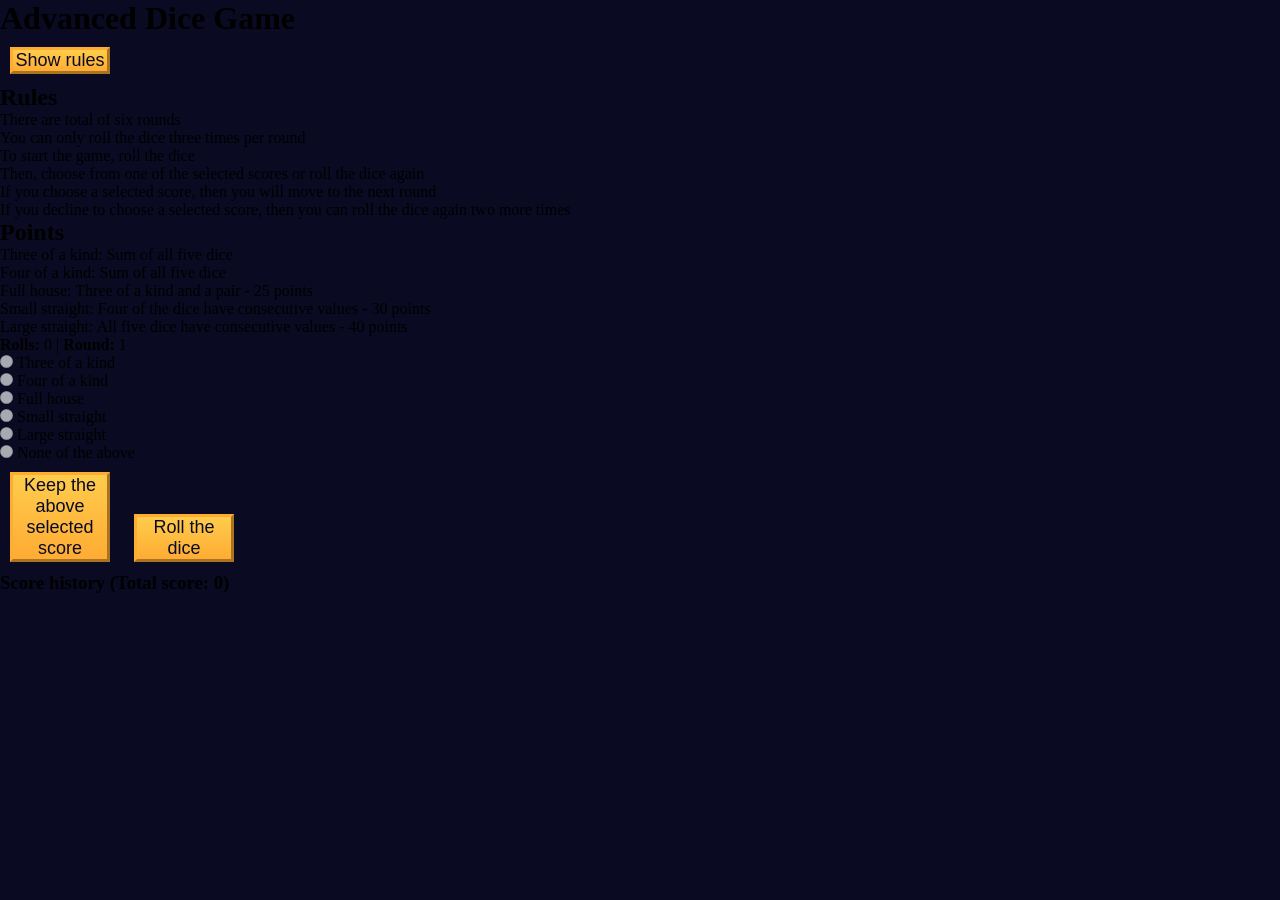
<file: advanced-dice-game/index.html>
<!DOCTYPE html>
<html lang="en">

<head>
    <meta charset="utf-8" />
    <meta name="viewport" content="width=device-width, initial-scale=1.0" />
    <title>Advanced Dice Game</title>
    <link rel="stylesheet" href="styles.css" />
</head>

<body>
<header>
    <h1>Advanced Dice Game</h1>
    <button class="btn" id="rules-btn" type="button">Show rules</button>
    <div class="rules-container">
        <h2>Rules</h2>
        <ul>
            <li>There are total of six rounds</li>
            <li>You can only roll the dice three times per round</li>
            <li>To start the game, roll the dice</li>
            <li>
                Then, choose from one of the selected scores or roll the dice again
            </li>
            <li>
                If you choose a selected score, then you will move to the next round
            </li>
            <li>
                If you decline to choose a selected score, then you can roll the
                dice again two more times
            </li>
        </ul>
        <h2 class="points">Points</h2>
        <ul>
            <li>Three of a kind: Sum of all five dice</li>
            <li>Four of a kind: Sum of all five dice</li>
            <li>Full house: Three of a kind and a pair - 25 points</li>
            <li>
                Small straight: Four of the dice have consecutive values - 30 points
            </li>
            <li>
                Large straight: All five dice have consecutive values - 40 points
            </li>
        </ul>
    </div>
</header>

<main>
    <form id="game">
        <div id="dice">
            <div class="die"></div>
            <div class="die"></div>
            <div class="die"></div>
            <div class="die"></div>
            <div class="die"></div>
        </div>

        <p class="rounds-text">
            <strong>Rolls:</strong> <span id="current-round-rolls">0</span> |
            <strong>Round:</strong> <span id="current-round">1</span>
        </p>

        <div id="score-options">
            <div>
                <input type="radio" name="score-options" id="three-of-a-kind" value="three-of-a-kind" disabled />
                <label for="three-of-a-kind">Three of a kind<span></span></label>
            </div>
            <div>
                <input type="radio" name="score-options" id="four-of-a-kind" value="four-of-a-kind" disabled />
                <label for="four-of-a-kind">Four of a kind<span></span></label>
            </div>
            <div>
                <input type="radio" name="score-options" id="full-house" value="full-house" disabled />
                <label for="full-house">Full house<span></span></label>
            </div>
            <div>
                <input type="radio" name="score-options" id="small-straight" value="small-straight" disabled />
                <label for="small-straight">Small straight<span></span></label>
            </div>
            <div>
                <input type="radio" name="score-options" id="large-straight" value="large-straight" disabled />
                <label for="large-straight">Large straight<span></span></label>
            </div>

            <div>
                <input type="radio" name="score-options" id="none" value="none" disabled />
                <label for="none">None of the above<span></span></label>
            </div>
        </div>

        <button class="btn" id="keep-score-btn" type="button">
            Keep the above selected score
        </button>
        <button class="btn" id="roll-dice-btn" type="button">
            Roll the dice
        </button>
    </form>

    <div id="scores">
        <h3>Score history (Total score: <span id="total-score">0</span>)</h3>
        <ol id="score-history"></ol>
    </div>
</main>
<script src="./script.js"></script>
</body>

</html>
</file>
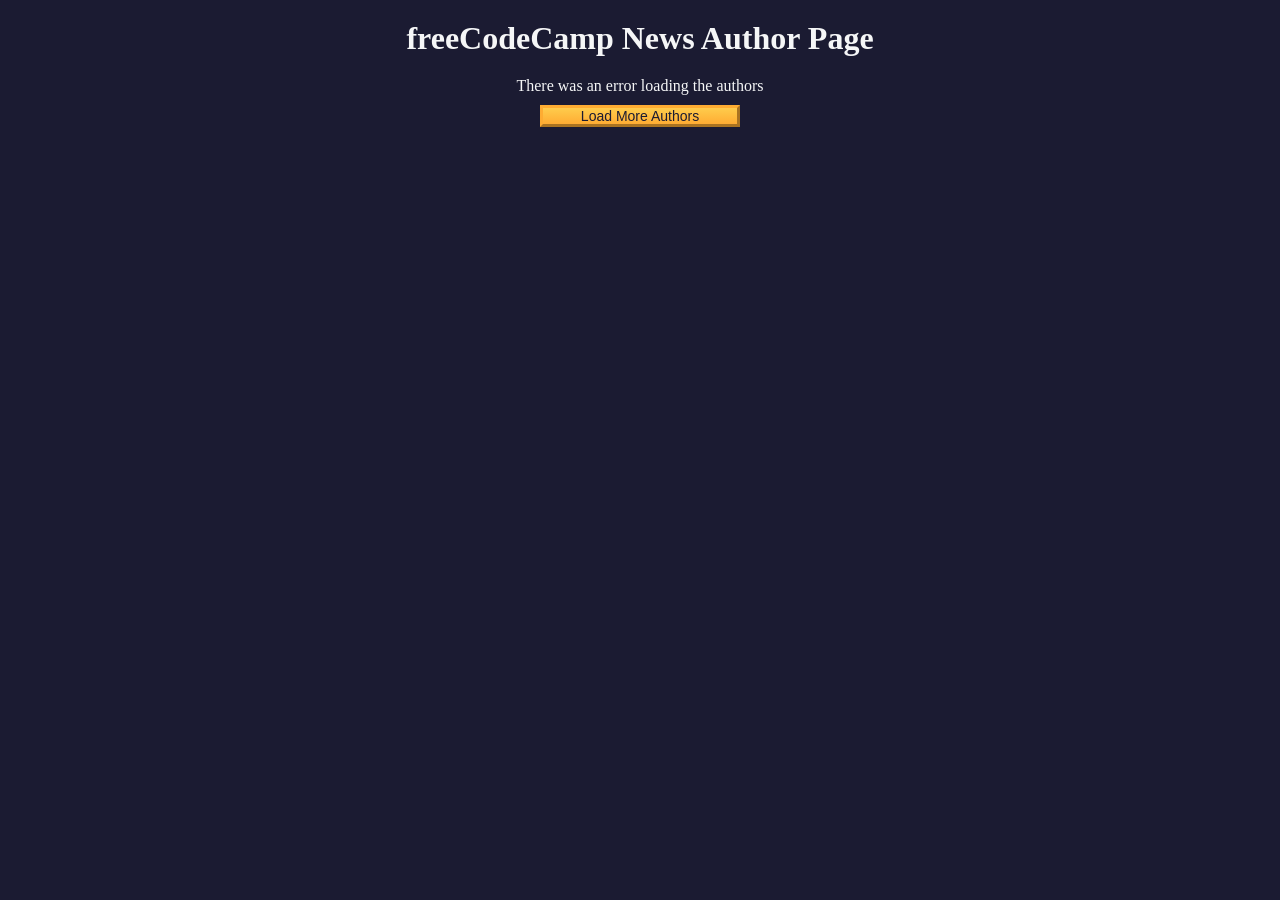
<file: authors-page-fetch/index.html>
<!DOCTYPE html>
<html lang="en">
<head>
    <meta charset="UTF-8" />
    <meta http-equiv="X-UA-Compatible" content="IE=edge" />
    <meta name="viewport" content="width=device-width, initial-scale=1.0" />
    <title>freeCodeCamp News Author Page</title>
    <link rel="stylesheet" href="./styles.css" />
</head>
<body>
<h1 class="title">freeCodeCamp News Author Page</h1>

<main>
    <div id="author-container"></div>
    <button class="btn" id="load-more-btn">Load More Authors</button>
</main>

<script src="./script.js"></script>
</body>
</html>
</file>
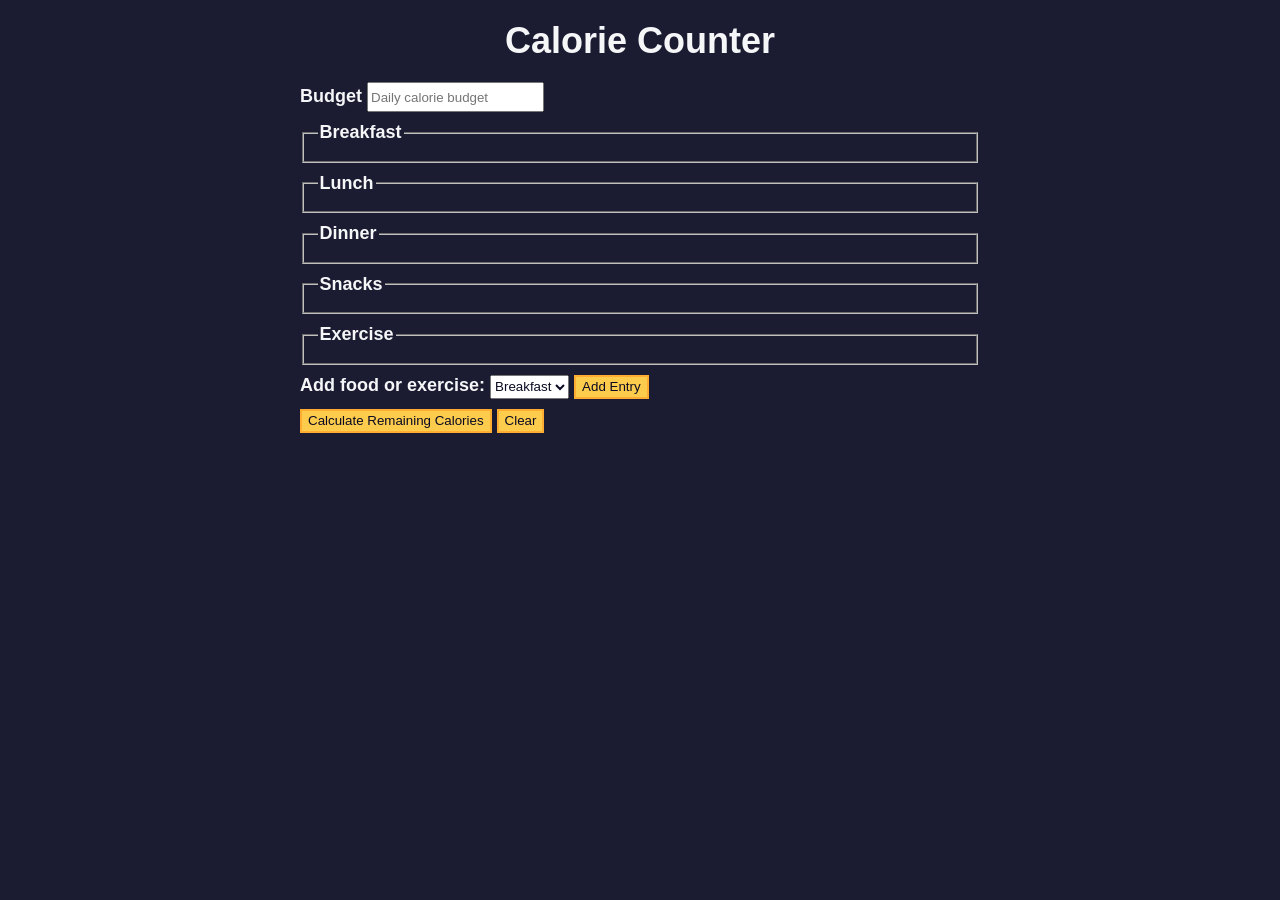
<file: calorie_counter/index.html>
<!DOCTYPE html>
<html lang="en">
<head>
    <meta charset="utf-8" />
    <meta name="viewport" content="width=device-width, initial-scale=1.0" />
    <link rel="stylesheet" href="styles.css" />
    <title>Calorie Counter</title>
</head>
<body>
<main>
    <h1>Calorie Counter</h1>
    <div class="container">
        <form id="calorie-counter">
            <label for="budget">Budget</label>
            <input
                    type="number"
                    min="0"
                    id="budget"
                    placeholder="Daily calorie budget"
                    required
            />
            <fieldset id="breakfast">
                <legend>Breakfast</legend>
                <div class="input-container"></div>
            </fieldset>
            <fieldset id="lunch">
                <legend>Lunch</legend>
                <div class="input-container"></div>
            </fieldset>
            <fieldset id="dinner">
                <legend>Dinner</legend>
                <div class="input-container"></div>
            </fieldset>
            <fieldset id="snacks">
                <legend>Snacks</legend>
                <div class="input-container"></div>
            </fieldset>
            <fieldset id="exercise">
                <legend>Exercise</legend>
                <div class="input-container"></div>
            </fieldset>
            <div class="controls">
            <span>
              <label for="entry-dropdown">Add food or exercise:</label>
              <select id="entry-dropdown" name="options">
                <option value="breakfast" selected>Breakfast</option>
                <option value="lunch">Lunch</option>
                <option value="dinner">Dinner</option>
                <option value="snacks">Snacks</option>
                <option value="exercise">Exercise</option>
              </select>
              <button type="button" id="add-entry">Add Entry</button>
            </span>
            </div>
            <div>
                <button type="submit">
                    Calculate Remaining Calories
                </button>
                <button type="button" id="clear">Clear</button>
            </div>
        </form>
        <div id="output" class="output hide"></div>
    </div>
</main>
<script src="./script.js"></script>
</body>
</html>
</file>
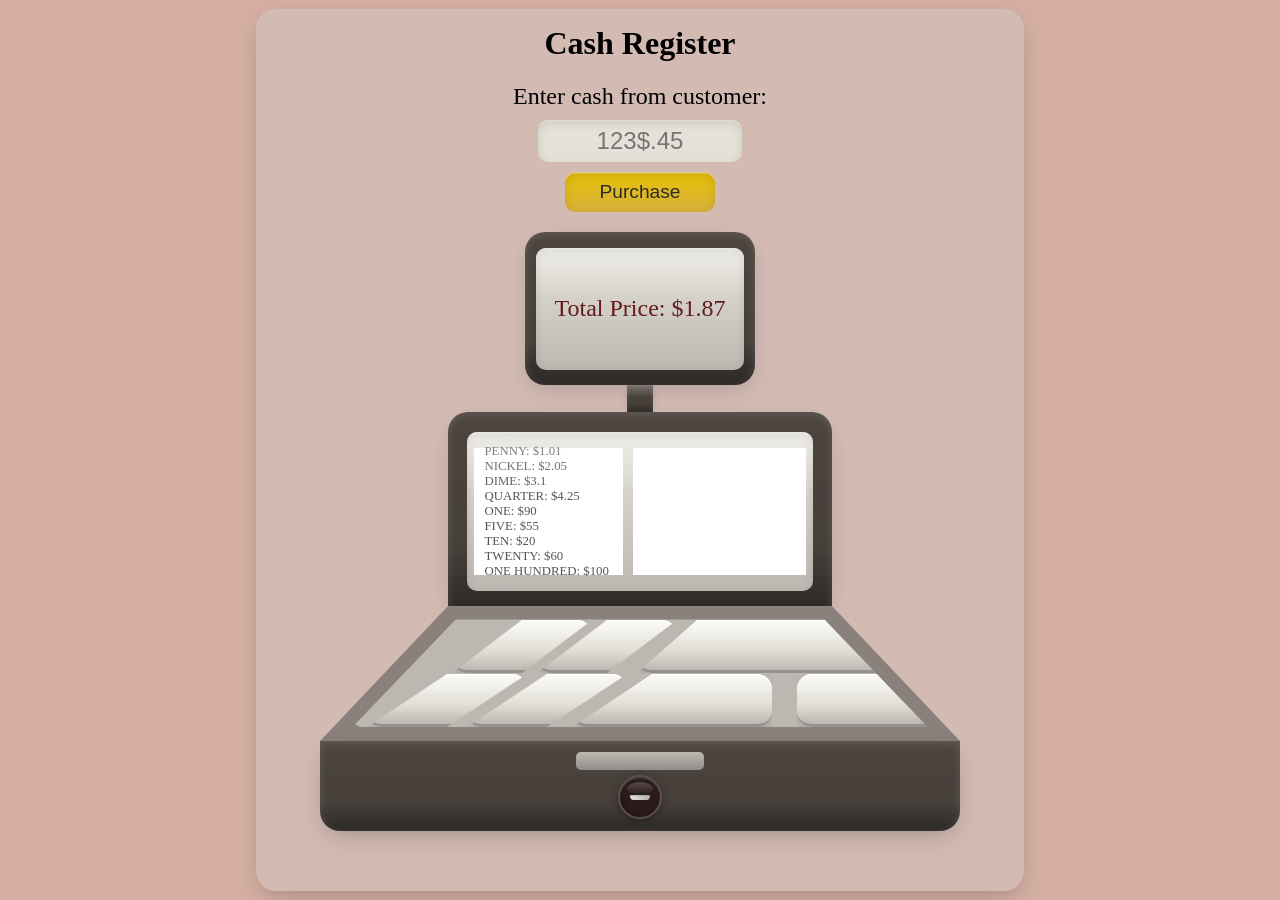
<file: cash_register/index.html>
<!DOCTYPE html>
<html lang="en">
<head>
    <meta charset="UTF-8">
    <meta name="viewport" content="width=device-width, initial-scale=1.0">
    <title>Cash Register</title>
    <link rel="stylesheet" href="styles.css">
</head>
<body>

<div class = "inner-box">
    <div class = "header">
        <h1>Cash Register</h1>
    </div>
    <div class="customer">
        <label for="cash">Enter cash from customer:</label>
        <input id="cash" placeholder="123$.45" type="text">
        <button id="purchase-btn">Purchase</button>

    </div>
    <div class="register">
        <div class = "total-container">
                <div class="total-display">
                    <p class="total-text">Total:</p>

                </div>
        </div>
            <div class="neck">
            </div>
            <div class="change-info-container">

                <div class="change-display">

                    <div id="change-in-drawer"></div>
                    <div id="change-due"></div>
                </div>
            </div>
        <div class="bottom-part-container">
            <div class="buttons-container">
                <div class="buttons-display">
                    <div class="first-row-buttons">
                        <div class="button"></div>
                        <div class="button"></div>
                        <div class="button"></div>
                        <div class="button"></div>
                        <div class="button"></div>
                    </div>
                    <div class="second-row-buttons">
                        <div class="button"></div>
                        <div class="button"></div>
                        <div class="button"></div>
                        <div class="button"></div>
                        <div class="button"></div>
                        <div class="button"></div>
                    </div>
                </div>
            </div>
            <div class="drawer-container">
                <div class="drawer-display">

                </div>
                <div class="drawer-lock">
                    <div class="key-hole"></div>
                </div>
            </div>



    </div>

</div>









<script src="script.js"></script>
</body>
</html>
</file>
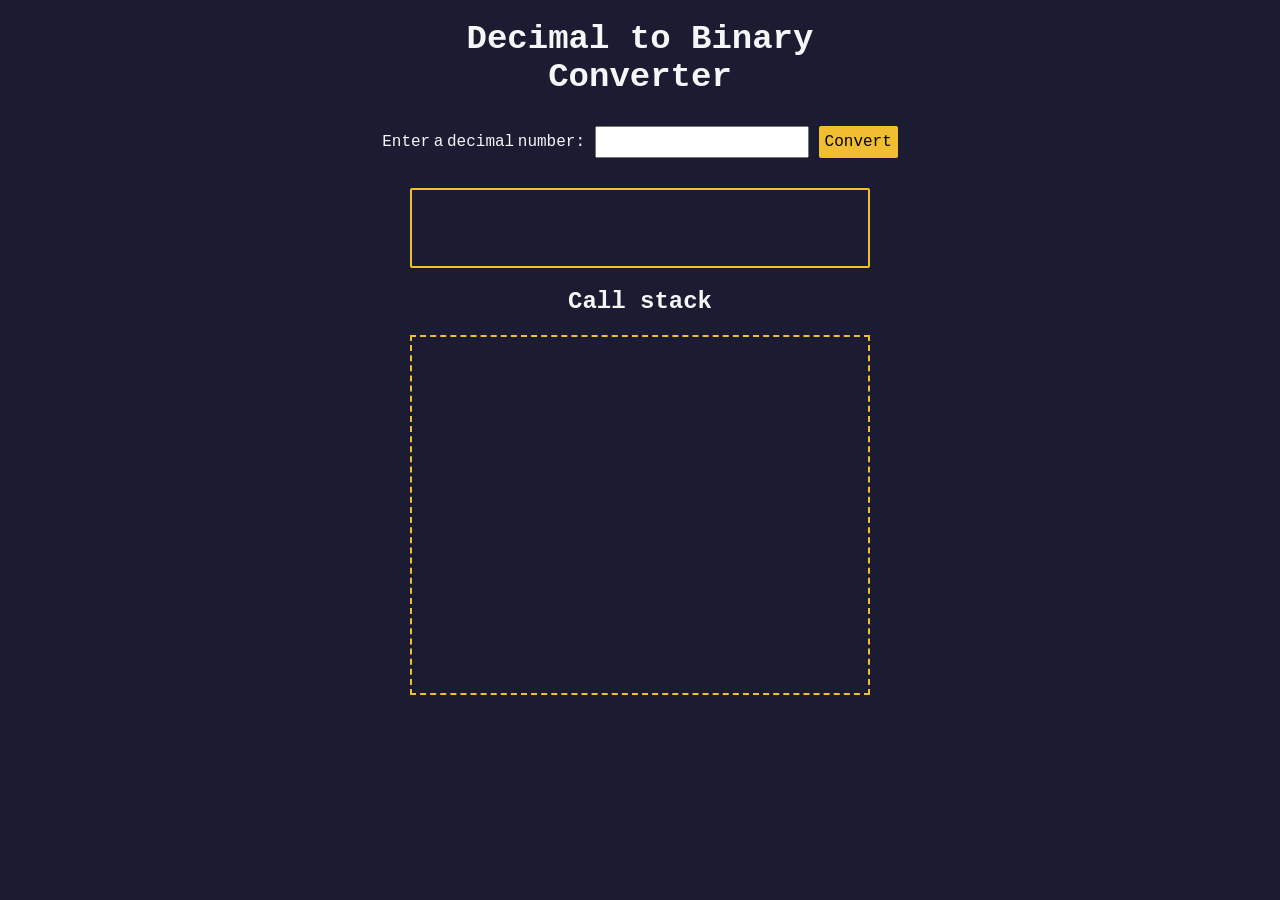
<file: decimal_to_binary/index.html>
<!DOCTYPE html>
<html lang="en">
<head>
    <meta charset="UTF-8" />
    <meta http-equiv="X-UA-Compatible" content="IE=edge" />
    <meta name="viewport" content="width=device-width, initial-scale=1.0" />
    <title>Decimal to Binary Converter</title>
    <link rel="stylesheet" href="styles.css" />
</head>
<body>
<h1>
    Decimal to Binary <br />
    Converter
</h1>
<section class="input-container">
    <label for="number-input">Enter a decimal number:</label>
    <input
            value=""
            type="number"
            name="decimal number input"
            id="number-input"
            class="number-input"
    />
    <button class="convert-btn" id="convert-btn">Convert</button>
</section>
<section class="output-container">
    <output id="result" for="number-input"></output>
    <h2>Call stack</h2>
    <div id="animation-container"></div>
</section>
<script src="script.js"></script>
</body>
</html>
</file>
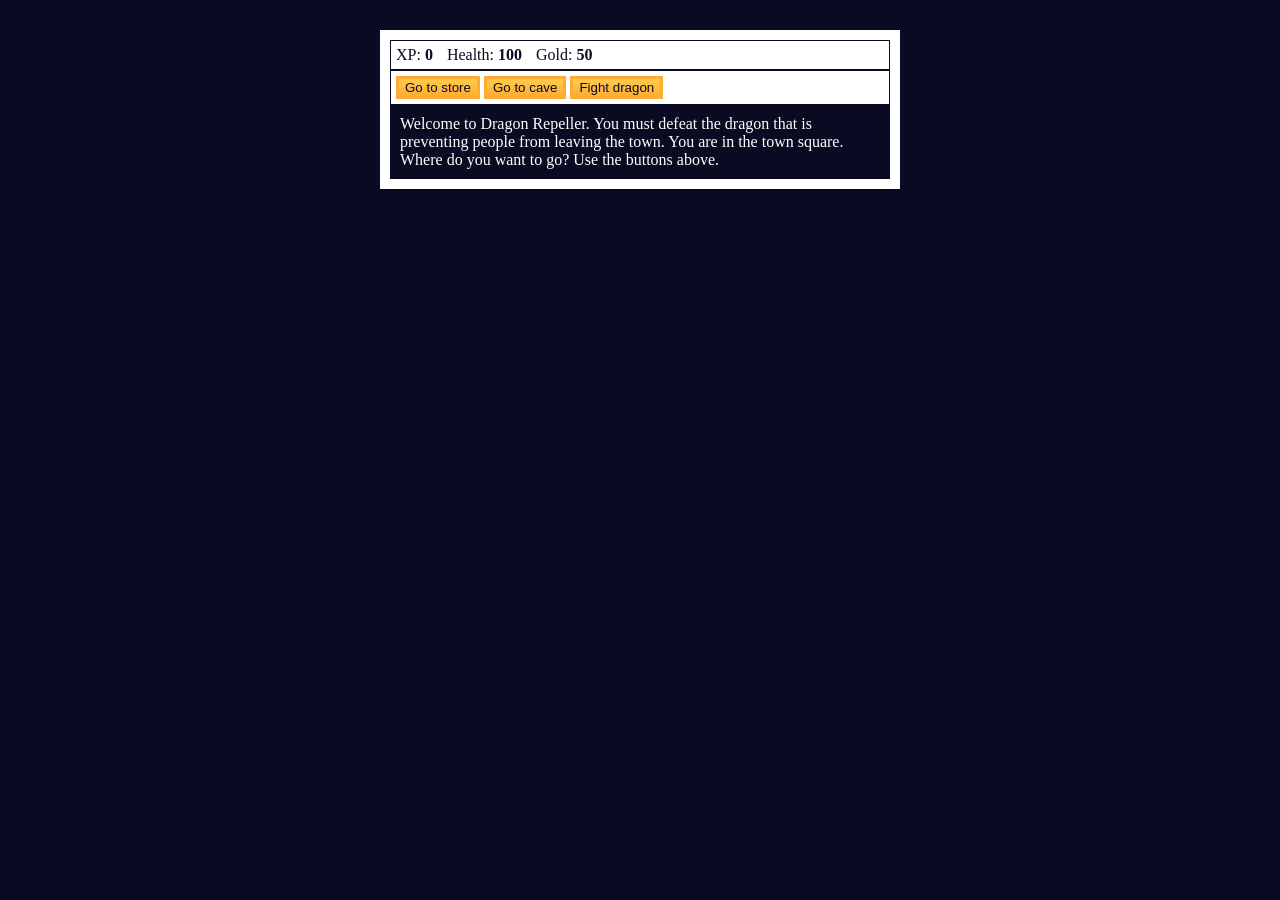
<file: dragon_repeller/index.html>
<!DOCTYPE html>
<html lang="en">
<head>
    <meta charset="utf-8">
    <link rel="stylesheet" href="./styles.css">
    <title>RPG - Dragon Repeller</title>
</head>
<body>
<div id="game">
    <div id="stats">
        <span class="stat">XP: <strong><span id="xpText">0</span></strong></span>
        <span class="stat">Health: <strong><span id="healthText">100</span></strong></span>
        <span class="stat">Gold: <strong><span id="goldText">50</span></strong></span>
    </div>
    <div id="controls">
        <button id="button1">Go to store</button>
        <button id="button2">Go to cave</button>
        <button id="button3">Fight dragon</button>
    </div>
    <div id="monsterStats">
        <span class="stat">Monster Name: <strong><span id="monsterName"></span></strong></span>
        <span class="stat">Health: <strong><span id="monsterHealth"></span></strong></span>
    </div>
    <div id="text">
        Welcome to Dragon Repeller. You must defeat the dragon that is preventing people from leaving the town. You are in the town square. Where do you want to go? Use the buttons above.
    </div>
</div>
<script src="./script.js"></script>
</body>
</html>
</file>
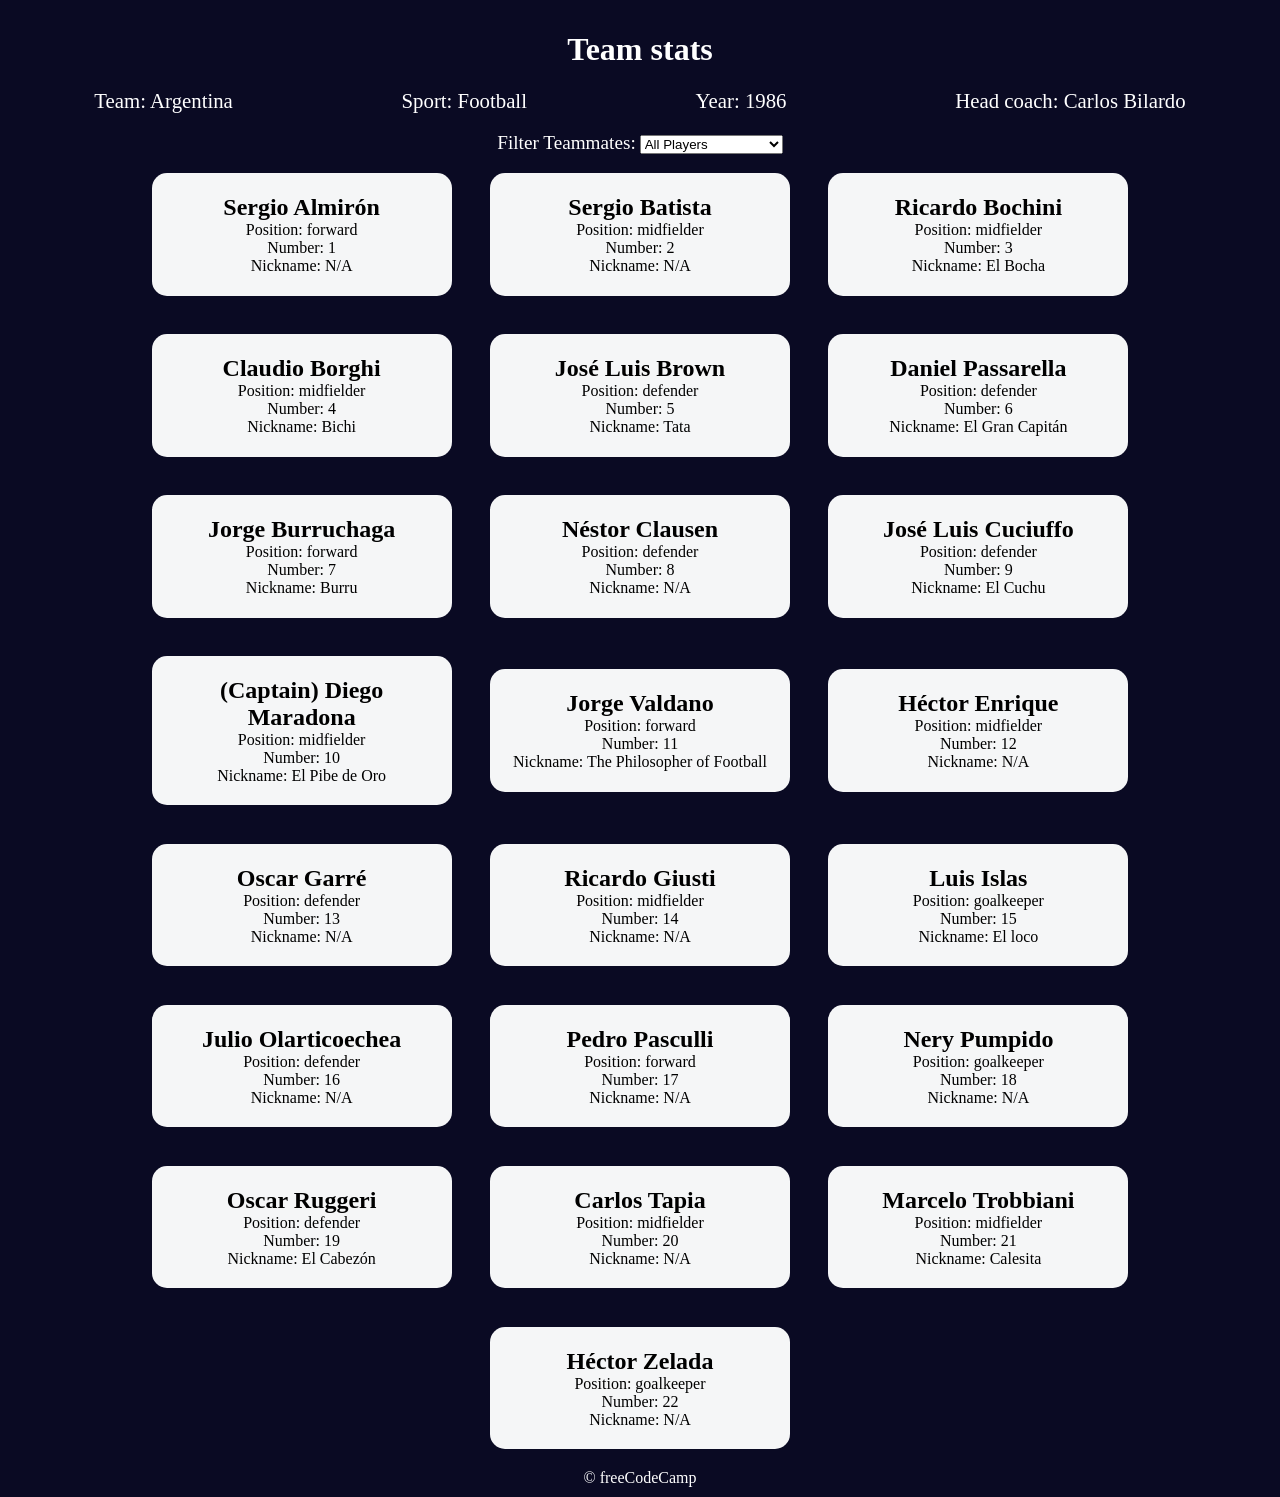
<file: football_team_cards/index.html>
<!DOCTYPE html>
<html lang="en">
<head>
    <meta charset="UTF-8" />
    <meta http-equiv="X-UA-Compatible" content="IE=edge" />
    <meta name="viewport" content="width=device-width, initial-scale=1.0" />
    <title>
        Learn Modern JavaScript methods by building football team cards
    </title>
    <link rel="stylesheet" href="styles.css" />
</head>
<body>
<h1 class="title">Team stats</h1>
<main>
    <div class="team-stats">
        <p>Team: <span id="team"></span></p>
        <p>Sport: <span id="sport"></span></p>
        <p>Year: <span id="year"></span></p>
        <p>Head coach: <span id="head-coach"></span></p>
    </div>
    <label class="options-label" for="players">Filter Teammates:</label>
    <select name="players" id="players">
        <option value="all">All Players</option>
        <option value="nickname">Nicknames</option>
        <option value="forward">Position Forward</option>
        <option value="midfielder">Position Midfielder</option>
        <option value="defender">Position Defender</option>
        <option value="goalkeeper">Position Goalkeeper</option>
    </select>
    <div class="cards" id="player-cards">
        <div class="player-card">
            <h2>Sergio Almirón</h2>
            <p>Position: forward</p>
            <p>Number: 1</p>
            <p>Nickname: N/A</p>
        </div>
        <div class="player-card">
            <h2>Sergio Batista</h2>
            <p>Position: midfielder</p>
            <p>Number: 2</p>
            <p>Nickname: N/A</p>
        </div>
        <div class="player-card">
            <h2>Ricardo Bochini</h2>
            <p>Position: midfielder</p>
            <p>Number: 3</p>
            <p>Nickname: El Bocha</p>
        </div>
        <div class="player-card">
            <h2>Claudio Borghi</h2>
            <p>Position: midfielder</p>
            <p>Number: 4</p>
            <p>Nickname: Bichi</p>
        </div>
        <div class="player-card">
            <h2>José Luis Brown</h2>
            <p>Position: defender</p>
            <p>Number: 5</p>
            <p>Nickname: Tata</p>
        </div>
        <div class="player-card">
            <h2>Daniel Passarella</h2>
            <p>Position: defender</p>
            <p>Number: 6</p>
            <p>Nickname: El Gran Capitán</p>
        </div>
        <div class="player-card">
            <h2>Jorge Burruchaga</h2>
            <p>Position: forward</p>
            <p>Number: 7</p>
            <p>Nickname: Burru</p>
        </div>
        <div class="player-card">
            <h2>Néstor Clausen</h2>
            <p>Position: defender</p>
            <p>Number: 8</p>
            <p>Nickname: N/A</p>
        </div>
        <div class="player-card">
            <h2>José Luis Cuciuffo</h2>
            <p>Position: defender</p>
            <p>Number: 9</p>
            <p>Nickname: El Cuchu</p>
        </div>
        <div class="player-card">
            <h2>(Captain) Diego Maradona</h2>
            <p>Position: midfielder</p>
            <p>Number: 10</p>
            <p>Nickname: El Pibe de Oro</p>
        </div>
        <div class="player-card">
            <h2>Jorge Valdano</h2>
            <p>Position: forward</p>
            <p>Number: 11</p>
            <p>Nickname: The Philosopher of Football</p>
        </div>
        <div class="player-card">
            <h2>Héctor Enrique</h2>
            <p>Position: midfielder</p>
            <p>Number: 12</p>
            <p>Nickname: N/A</p>
        </div>
        <div class="player-card">
            <h2>Oscar Garré</h2>
            <p>Position: defender</p>
            <p>Number: 13</p>
            <p>Nickname: N/A</p>
        </div>
        <div class="player-card">
            <h2>Ricardo Giusti</h2>
            <p>Position: midfielder</p>
            <p>Number: 14</p>
            <p>Nickname: N/A</p>
        </div>
        <div class="player-card">
            <h2>Luis Islas</h2>
            <p>Position: goalkeeper</p>
            <p>Number: 15</p>
            <p>Nickname: El loco</p>
        </div>
        <div class="player-card">
            <h2>Julio Olarticoechea</h2>
            <p>Position: defender</p>
            <p>Number: 16</p>
            <p>Nickname: N/A</p>
        </div>
        <div class="player-card">
            <h2>Pedro Pasculli</h2>
            <p>Position: forward</p>
            <p>Number: 17</p>
            <p>Nickname: N/A</p>
        </div>
        <div class="player-card">
            <h2>Nery Pumpido</h2>
            <p>Position: goalkeeper</p>
            <p>Number: 18</p>
            <p>Nickname: N/A</p>
        </div>
        <div class="player-card">
            <h2>Oscar Ruggeri</h2>
            <p>Position: defender</p>
            <p>Number: 19</p>
            <p>Nickname: El Cabezón</p>
        </div>
        <div class="player-card">
            <h2>Carlos Tapia</h2>
            <p>Position: midfielder</p>
            <p>Number: 20</p>
            <p>Nickname: N/A</p>
        </div>
        <div class="player-card">
            <h2>Marcelo Trobbiani</h2>
            <p>Position: midfielder</p>
            <p>Number: 21</p>
            <p>Nickname: Calesita</p>
        </div>
        <div class="player-card">
            <h2>Héctor Zelada</h2>
            <p>Position: goalkeeper</p>
            <p>Number: 22</p>
            <p>Nickname: N/A</p>
        </div>
    </div>
</main>
<footer>&copy; freeCodeCamp</footer>
<script src="./script.js"></script>
</body>
</html>
</file>
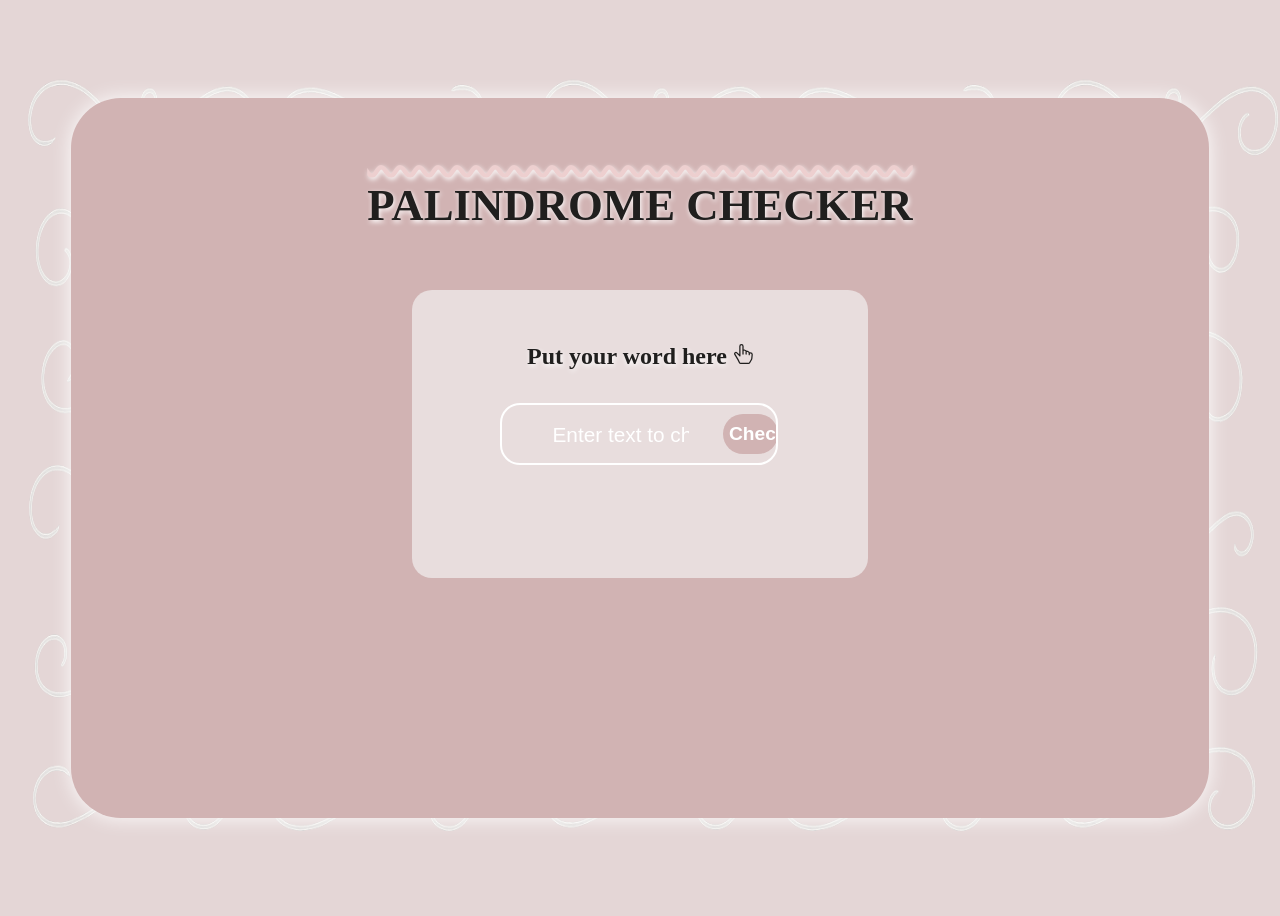
<file: palindrome_checker/index.html>
<!DOCTYPE html>
<html lang="en">
<head>
    <meta charset="UTF-8" />
    <meta name="viewport" content="width=device-width, initial-scale=1.0" />
    <link rel="stylesheet" href="styles.css" />
    <title>Palindrome Checker - JavaScript Project</title>
</head>

<body>
     <div class="container">
        <header class="header">
            <h1>PALINDROME CHECKER</h1>
        </header>
         <label for="text-input" >Put your word here <svg xmlns="http://www.w3.org/2000/svg"  width="20" height="20" fill="currentColor" class="bi bi-hand-index-thumb" viewBox="0 0 16 16">
             <path d="M6.75 1a.75.75 0 0 1 .75.75V8a.5.5 0 0 0 1 0V5.467l.086-.004c.317-.012.637-.008.816.027.134.027.294.096.448.182.077.042.15.147.15.314V8a.5.5 0 0 0 1 0V6.435l.106-.01c.316-.024.584-.01.708.04.118.046.3.207.486.43.081.096.15.19.2.259V8.5a.5.5 0 1 0 1 0v-1h.342a1 1 0 0 1 .995 1.1l-.271 2.715a2.5 2.5 0 0 1-.317.991l-1.395 2.442a.5.5 0 0 1-.434.252H6.118a.5.5 0 0 1-.447-.276l-1.232-2.465-2.512-4.185a.517.517 0 0 1 .809-.631l2.41 2.41A.5.5 0 0 0 6 9.5V1.75A.75.75 0 0 1 6.75 1M8.5 4.466V1.75a1.75 1.75 0 1 0-3.5 0v6.543L3.443 6.736A1.517 1.517 0 0 0 1.07 8.588l2.491 4.153 1.215 2.43A1.5 1.5 0 0 0 6.118 16h6.302a1.5 1.5 0 0 0 1.302-.756l1.395-2.441a3.5 3.5 0 0 0 .444-1.389l.271-2.715a2 2 0 0 0-1.99-2.199h-.581a5 5 0 0 0-.195-.248c-.191-.229-.51-.568-.88-.716-.364-.146-.846-.132-1.158-.108l-.132.012a1.26 1.26 0 0 0-.56-.642 2.6 2.6 0 0 0-.738-.288c-.31-.062-.739-.058-1.05-.046zm2.094 2.025"/>
         </svg></label>
         <div class="input-box">
             <div class="input-field-submit-button">

            <input id="text-input" type="text" placeholder="Enter text to check" required/>
            <button id="check-btn" type="submit">Check</button>
             </div>
         </div>
            <div class="result-box" id="result">
                <p id="result-text">Result will be displayed here</p>
            </div>
     </div>
    <script src="script.js"></script>
</body>
</html>
</file>
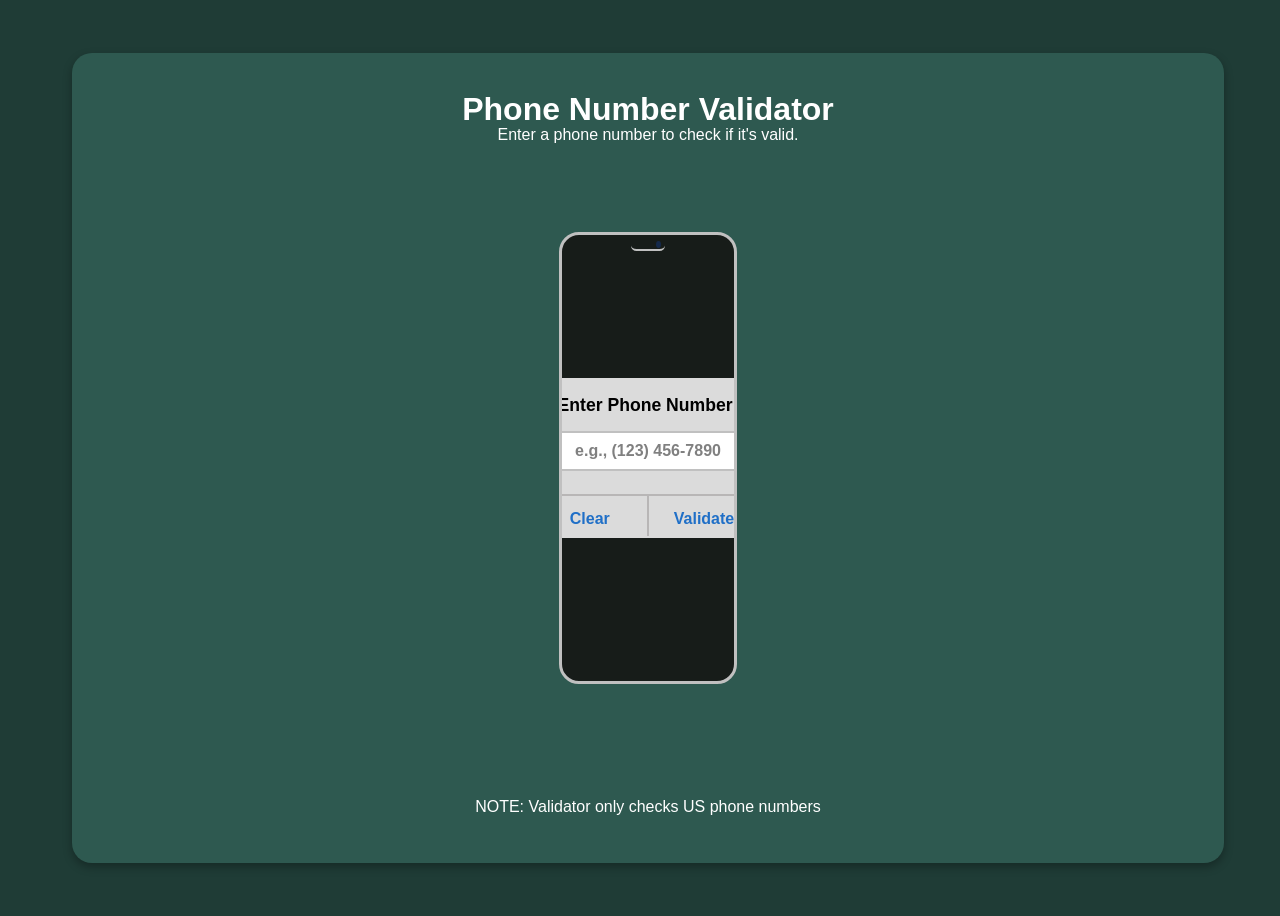
<file: phone_number_validator/index.html>
<!DOCTYPE html>
<html lang="en">
<head>
    <meta charset="UTF-8">
    <meta name="viewport" content="width=device-width, initial-scale=1.0">
    <title>Phone Number Validator</title>
    <link rel="stylesheet" href="styles.css">
</head>
<body>
    <div class="outer-box">
        <h1 id="title">Phone Number Validator</h1>
        <p id="description">Enter a phone number to check if it's valid.</p>
        <div class ="phone-box">
            <div class="top-island">

                <div class="camera"></div>
            </div>

            <div class="screen">
                <form id="phoneForm">
                    <label for="user-input">Enter Phone Number:</label>
                    <input type="text" id="user-input" name="user-input" placeholder="e.g., (123) 456-7890" required>
                    <div class ="stripe-horizontal"></div>
                    <div class ="stripe-vertical"></div>
                    <div class="buttons">
                        <button type="button" id="clear-btn">Clear</button>
                        <button type="submit" id="check-btn">Validate</button>

                    </div>
                </form>

            </div>
        </div>
        <div id="results-div" class="hidden">

        </div>
        <p id="note">NOTE: Validator only checks US phone numbers</p>
    </div>
    <script src="script.js"></script>
</body>
</html>
</file>
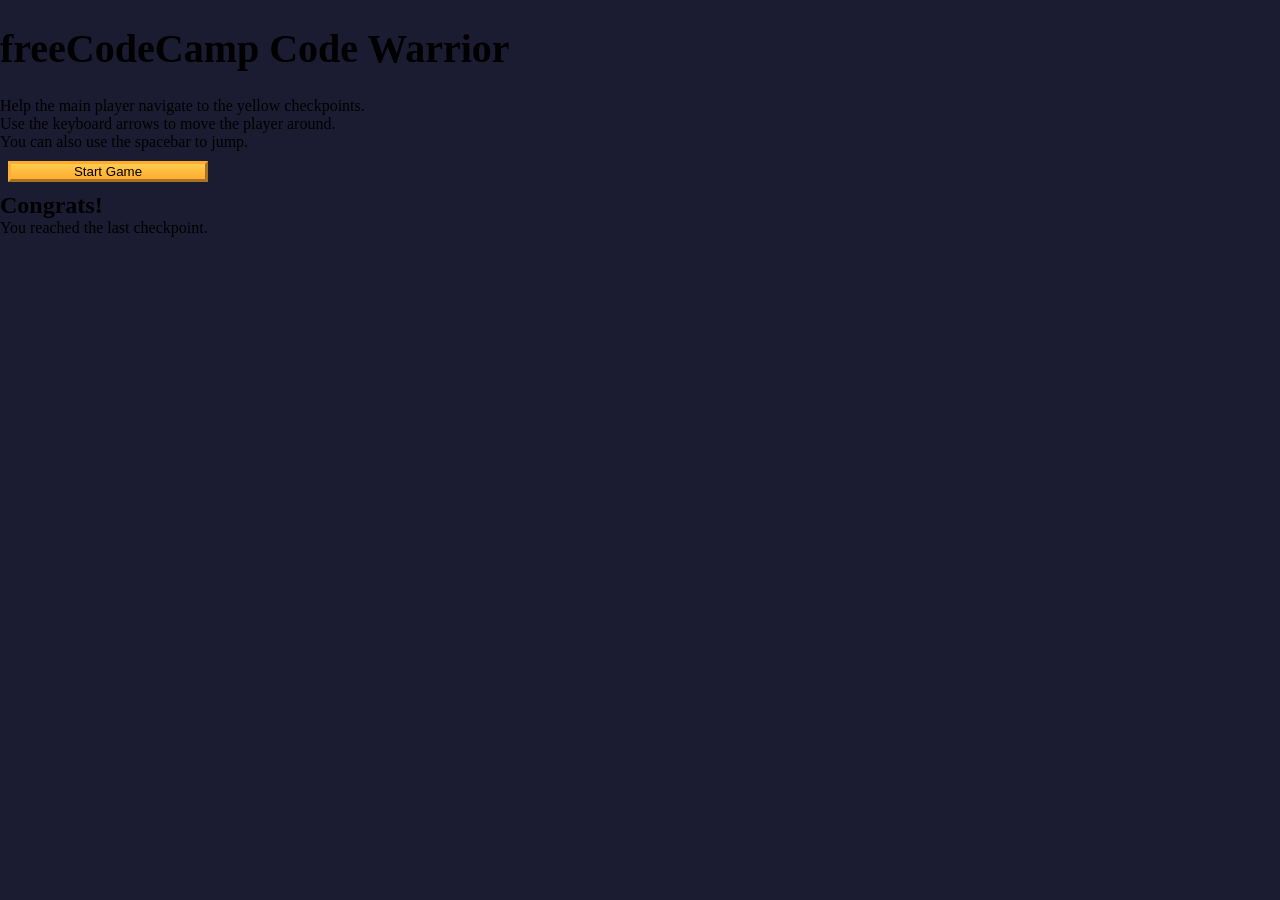
<file: platformer-game/index.html>
<!DOCTYPE html>
<html lang="en">
<head>
    <meta charset="UTF-8" />
    <meta http-equiv="X-UA-Compatible" content="IE=edge" />
    <meta name="viewport" content="width=device-width, initial-scale=1.0" />
    <title>Learn Intermediate OOP by Building a Platformer Game</title>
    <link rel="stylesheet" href="./styles.css" />
</head>
<body>
<div class="start-screen">
    <h1 class="main-title">freeCodeCamp Code Warrior</h1>
    <p class="instructions">
        Help the main player navigate to the yellow checkpoints.
    </p>
    <p class="instructions">
        Use the keyboard arrows to move the player around.
    </p>
    <p class="instructions">You can also use the spacebar to jump.</p>

    <div class="btn-container">
        <button class="btn" id="start-btn">Start Game</button>
    </div>
</div>

<div class="checkpoint-screen">
    <h2>Congrats!</h2>
    <p>You reached the last checkpoint.</p>
</div>

<canvas id="canvas"></canvas>

<script src="./script.js"></script>
</body>
</html>
</file>
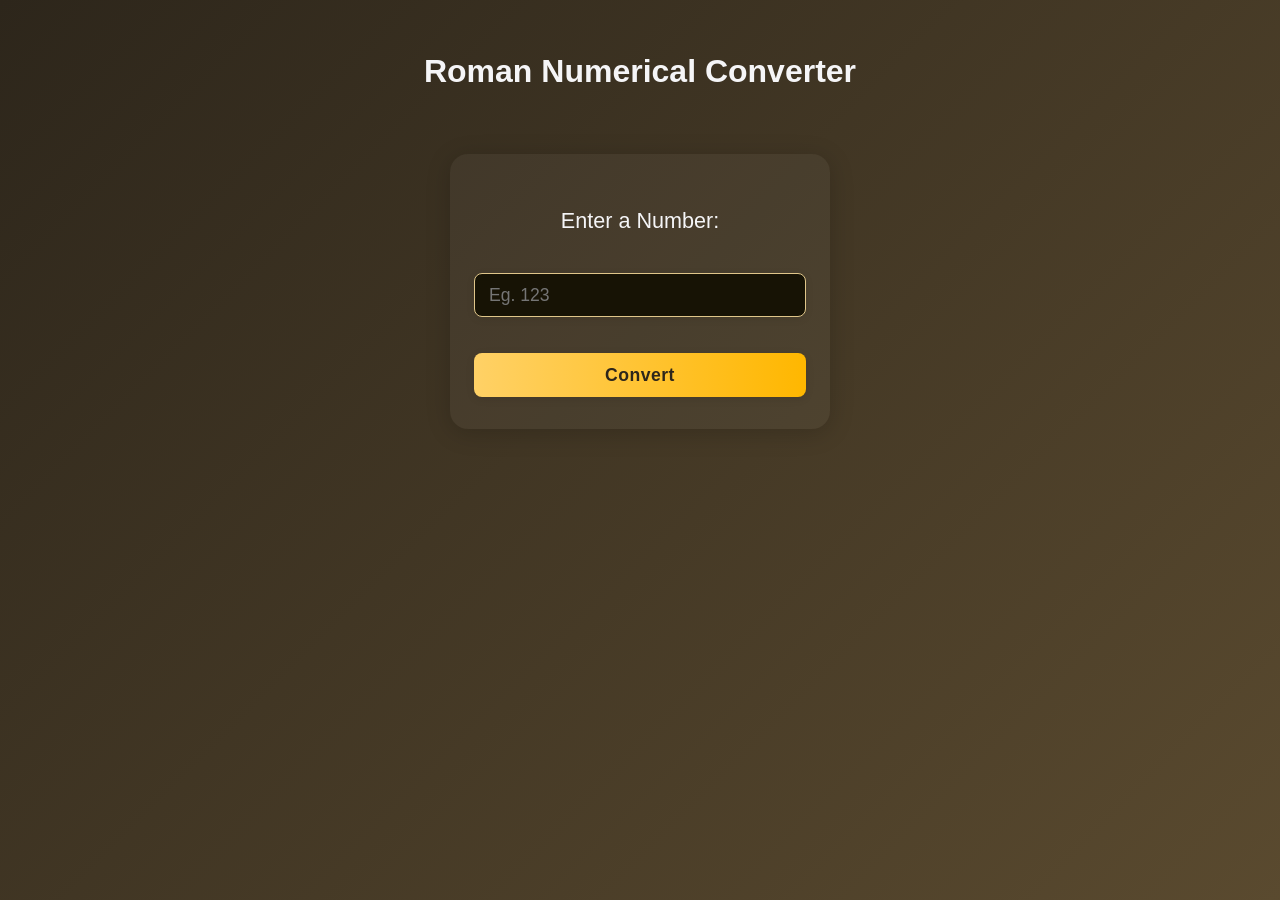
<file: roman_numbers_converter/index.html>
<!DOCTYPE html>
<html lang="en">
<head>
    <meta charset="UTF-8" />
    <meta http-equiv="X-UA-Compatible" content="IE=edge" />
    <meta name="viewport" content="width=device-width, initial-scale=1.0" />
    <title>Roman Numerical Converter</title>
    <link rel="stylesheet" href="styles.css" />
</head>
<body>
<header>
    <h1>
    Roman Numerical Converter
    </h1>
</header>
<div class="input-box">
    <p>Enter a Number:</p>
    <input type="number" id="number" placeholder="Eg. 123" />
    <button id="convert-btn" class="convert-btn">Convert</button>
</div>
<div class ="output-box hidden"  >

    <p id="output" class="output-text"></p>
</div>

<script src="script.js"></script>
</body>
</html>
</file>
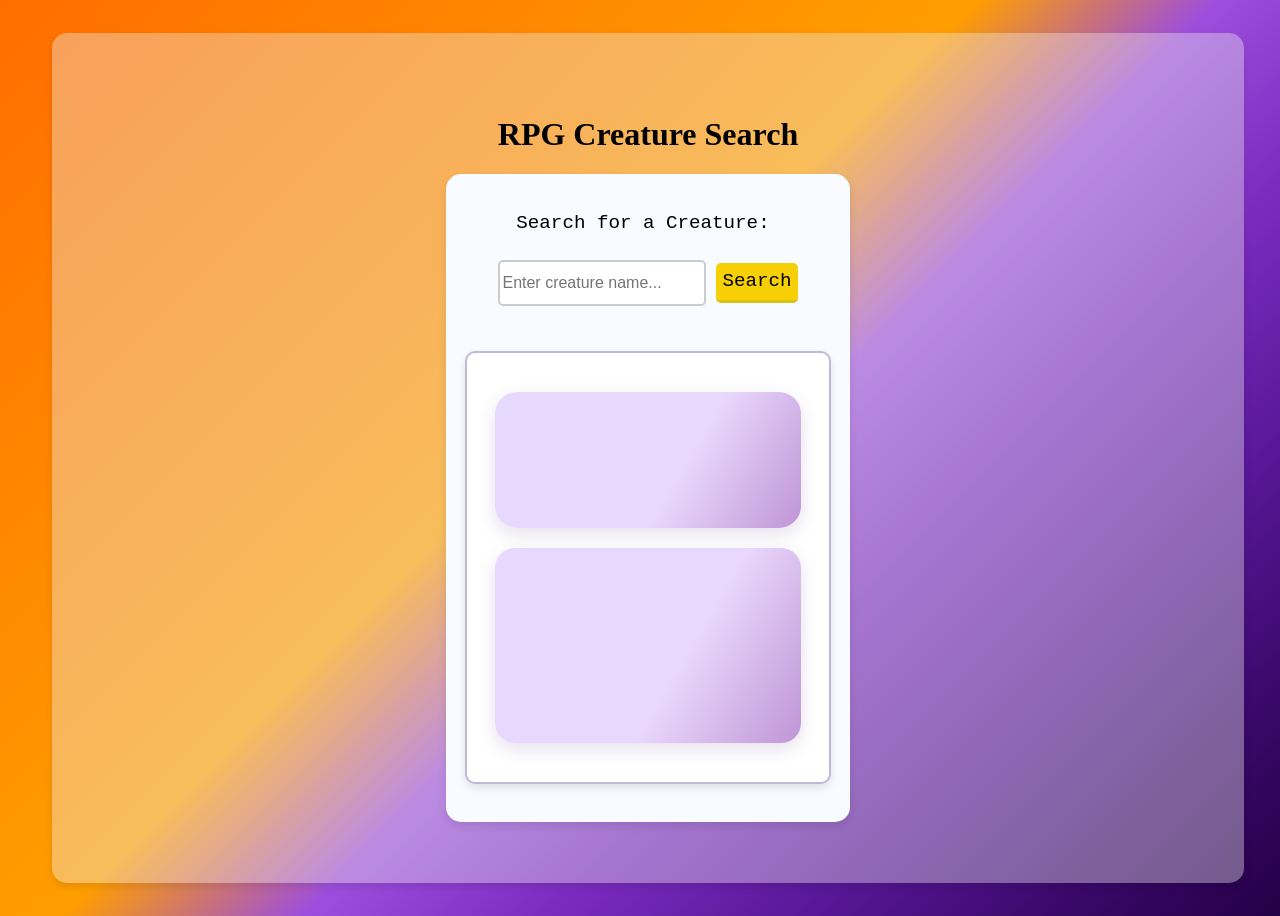
<file: RPG-Creature-Search-App/index.html>
<!DOCTYPE html>
<html lang="en">
<head>
    <meta charset="UTF-8">
    <meta name="viewport" content="width=device-width, initial-scale=1.0">
    <title>RPG Creature Search</title>
    <link rel="stylesheet" href="styles.css">
</head>
<body>
<div class ="all-container">
    <header>
        <h1>RPG Creature Search</h1>
    </header>
    <div class = "main-box">
        <label for ="search-input">Search for a Creature:</label>
        <div class="input-and-button">

            <input type="text" id="search-input" placeholder="Enter creature name..." required>
            <button id="search-button">Search</button>

        </div>
        <div id="resultContainer">
            <div id="creature-info">
                <p id="creature-name"></p>
                <p id="creature-id"></p>
                <div class="weight-height-div">
                <p id="weight"></p>
                <p id="height"></p>
                </div>
                <p id="types"></p>

            </div>


            <div id="creature-stats">
                <p id="hp"></p>
                <p id="attack"></p>
                <p id="defense"></p>
                <p id="special-attack"></p>
                <p id="special-defense"></p>
                <p id="speed"></p>

            </div>
        </div>



    </div>



</div>
<script src="script.js"></script>
</body>
</html>
</file>
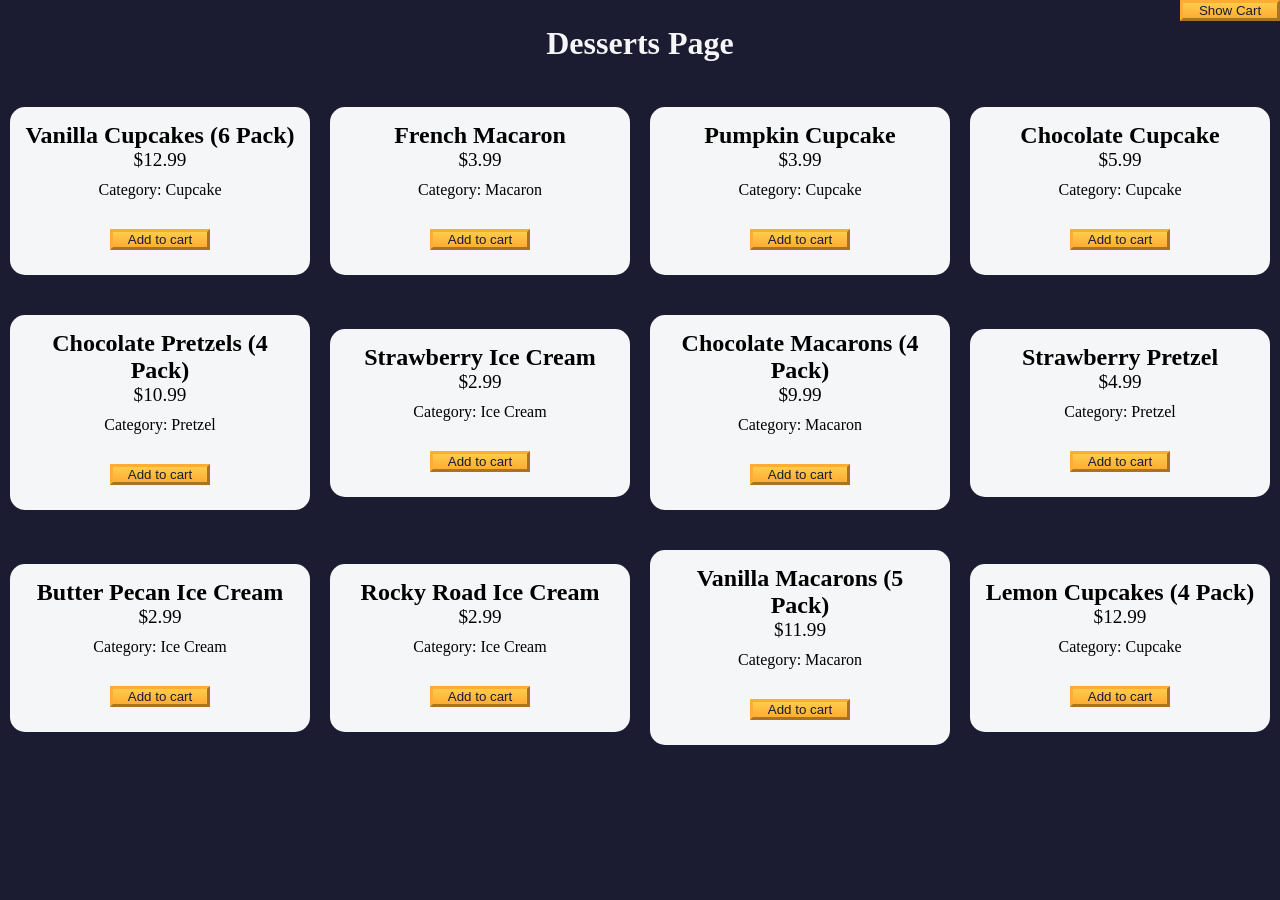
<file: shopping_cart/index.html>
<!DOCTYPE html>
<html lang="en">
<head>
    <meta charset="UTF-8" />
    <meta http-equiv="X-UA-Compatible" content="IE=edge" />
    <meta name="viewport" content="width=device-width, initial-scale=1.0" />
    <title>freeCodeCamp Shopping Cart</title>
    <link rel="stylesheet" href="./styles.css" />
</head>
<body>
<header>
    <h1 class="title">Desserts Page</h1>
</header>
<main>
    <button id="cart-btn" type="button" class="btn">
        <span id="show-hide-cart">Show</span> Cart
    </button>
    <div id="cart-container">
        <button class="btn" id="clear-cart-btn">Clear Cart</button>
        <div id="products-container"></div>
        <p>Total number of items: <span id="total-items">0</span></p>
        <p>Subtotal: <span id="subtotal">$0</span></p>
        <p>Taxes: <span id="taxes">$0</span></p>
        <p>Total: <span id="total">$0</span></p>
    </div>
    <div id="dessert-card-container"></div>
</main>
<script src="./script.js"></script>
</body>
</html>
</file>
<file: advanced-dice-game/styles.css>
* {
    margin: 0;
    padding: 0;
    box-sizing: border-box;
}

:root {
    --main-bg-color: #0a0a23;
    --section-bg-color: #ffffff;
    --golden-yellow: #feac32;
}

body {
    background-color: var(--main-bg-color);
}

.start-screen {
    background-color: var(--section-bg-color);
    width: 100%;
    position: absolute;
    top: 50%;
    left: 50%;
    margin-right: -50%;
    transform: translate(-50%, -50%);
    border-radius: 30px;
    padding: 20px;
    padding-bottom: 5px;
}

.main-title {
    text-align: center;
}

.instructions {
    text-align: center;
    font-size: 1.2rem;
    margin: 15px;
    line-height: 2rem;
}

.btn {
    cursor: pointer;
    width: 100px;
    margin: 10px;
    color: #0a0a23;
    font-size: 18px;
    background-color: var(--golden-yellow);
    background-image: linear-gradient(#fecc4c, #ffac33);
    border-color: var(--golden-yellow);
    border-width: 3px;
}

.btn:hover {
    background-image: linear-gradient(#ffcc4c, #f89808);
}

.btn-container {
    display: flex;
    align-items: center;
    justify-content: center;
}

.checkpoint-screen {
    position: absolute;
    left: 0;
    right: 0;
    margin-left: auto;
    margin-right: auto;
    width: 100%;
    text-align: center;
    background-color: var(--section-bg-color);
    border-radius: 20px;
    padding: 10px;
    display: none;
}

#canvas {
    display: none;
}

@media (min-width: 768px) {
    .start-screen {
        width: 60%;
        max-width: 700px;
    }

    .checkpoint-screen {
        max-width: 300px;
    }
}
</file>
<file: authors-page-fetch/styles.css>
* {
    margin: 0;
    padding: 0;
    box-sizing: border-box;
}

:root {
    --main-bg-color: #1b1b32;
    --light-grey: #f5f6f7;
    --dark-purple: #5a01a7;
    --golden-yellow: #feac32;
}

body {
    background-color: var(--main-bg-color);
    text-align: center;
}

.title {
    color: var(--light-grey);
    margin: 20px 0;
}

#author-container {
    display: flex;
    flex-wrap: wrap;
    justify-content: center;
}

.user-card {
    border-radius: 15px;
    width: 300px;
    height: 350px;
    background-color: var(--light-grey);
    margin: 20px;
}

.user-img {
    width: 150px;
    height: 150px;
    object-fit: cover;
}

.purple-divider {
    background-color: var(--dark-purple);
    width: 100%;
    height: 15px;
}

.author-name {
    margin: 10px;
}

.bio {
    margin: 20px;
}

.error-msg {
    color: var(--light-grey);
}

.btn {
    cursor: pointer;
    width: 200px;
    margin: 10px;
    color: var(--main-bg-color);
    font-size: 14px;
    background-color: var(--golden-yellow);
    background-image: linear-gradient(#fecc4c, #ffac33);
    border-color: var(--golden-yellow);
    border-width: 3px;
}
</file>
<file: calorie_counter/styles.css>
:root {
    --light-grey: #f5f6f7;
    --dark-blue: #0a0a23;
    --fcc-blue: #1b1b32;
    --light-yellow: #fecc4c;
    --dark-yellow: #feac32;
    --light-pink: #ffadad;
    --dark-red: #850000;
    --light-green: #acd157;
}

body {
    font-family: "Lato", Helvetica, Arial, sans-serif;
    font-size: 18px;
    background-color: var(--fcc-blue);
    color: var(--light-grey);
}

h1 {
    text-align: center;
}

.container {
    width: 90%;
    max-width: 680px;
}

h1,
.container,
.output {
    margin: 20px auto;
}

label,
legend {
    font-weight: bold;
}

.input-container {
    display: flex;
    flex-direction: column;
}

button {
    cursor: pointer;
    text-decoration: none;
    background-color: var(--light-yellow);
    border: 2px solid var(--dark-yellow);
}

button,
input,
select {
    min-height: 24px;
    color: var(--dark-blue);
}

fieldset,
label,
button,
input,
select {
    margin-bottom: 10px;
}

.output {
    border: 2px solid var(--light-grey);
    padding: 10px;
    text-align: center;
}

.hide {
    display: none;
}

.output span {
    font-weight: bold;
    font-size: 1.2em;
}

.surplus {
    color: var(--light-pink);
}

.deficit {
    color: var(--light-green);
}
</file>
<file: cash_register/styles.css>
:root{
    display: flex;
    flex-direction: column;
    align-items: center;
    justify-content: center;
    height: 100vh;
    overflow: hidden;
}
body {

    background-color: #d5afa3;
    margin: 0;
    width: 100vw;
    height: 100vh;
    display: flex;
    flex-direction: column;
    align-items: center;
    justify-content: center;

}
.inner-box{
    width: 60vw;
    height: 98vh;
    display: flex;
    flex-direction: column;
    align-items: center;
    justify-content: center;
    box-shadow: 0 8px 24px -6px rgba(0,0,0,0.25);
    background-color: rgb(211, 187, 180);
    border-radius: 20px;
    position: relative;
    overflow: hidden;
}
.header{

    display: flex;
    align-items: center;
    justify-content: center;
    position: relative;


}

.customer{
    display: flex;
    align-items: center;
    justify-content: center;
    flex-direction: column;
    gap: 10px;
    font-size: 1.5rem;
}
input{
    width: 200px;
    height: 40px;
    font-size: 1.5rem;
    text-align: center;
    border-radius: 10px;
    border: none;
    box-shadow: 0 4px 12px -2px rgba(0,0,0,0.15) inset, 0 1.5px 0 0 #fff8 inset;
    background: linear-gradient(180deg, #e6e3db 0%, #e4e0d7 100%);
    color: #333;
    outline: none;
    transition: box-shadow 0.3s, background 0.3s;
}

#purchase-btn{
    width: 150px;
    height: 40px;
    font-size: 1.2rem;
    text-align: center;
    border-radius: 10px;
    border: none;
    box-shadow: 0 4px 12px -2px rgba(0,0,0,0.15) inset, 0 1.5px 0 0 #fff8 inset;
    background: linear-gradient(180deg, #e8c208 0%, #d5af3a 100%);
    color: #2c2929;
    outline: none;
    cursor: pointer;
    transition: box-shadow 0.3s, background 0.3s;
}

#purchase-btn:hover{
    background: linear-gradient(180deg, #f3d737 0%, #e5b93e 100%);
}

#purchase-btn:active {
    box-shadow: 0 2px 8px -2px rgba(0, 0, 0, 0.15) inset, 0 1.5px 0 0 #fff8 inset;
    transform: translateY(2px);

}
.register, .total-container, .change-info-container, .buttons-container, .drawer-container, .neck,.bottom-part-container{
    border: solid  2px #ccc;
}

.register{
    border: solid  2px #ccc;
    width: 50vw;
    height: 80vh;
    position: relative;
    /*top: -70px;*/
    display: flex;
    flex-direction: column;
    align-items: center;
    border: none;


}

.total-container {
    width: 18vw;
    height: 17vh;
    display: flex;
    align-items: center;
    justify-content: center;
    border-radius: 20px;
    position: relative;
    top: 20px;
    border: none;
    background: linear-gradient(180deg, #4d453f 0%, #463f3a 70%, #2d2926 100%);
    box-shadow: 0 8px 24px -6px rgba(0,0,0,0.18), 0 2px 8px 0 #fff2 inset;
    overflow: hidden;
}

.total-display {
    width: 90%;
    height: 80%;
    background: linear-gradient(180deg, #e6e3db 0%, #bcb8b1 100%);
    border-radius: 10px;
    display: flex;
    align-items: center;
    justify-content: center;
    font-size: 1.5rem;
    color: #631b1b;
    border: none;
    box-shadow: 0 4px 12px -2px rgba(0,0,0,0.15) inset, 0 1.5px 0 0 #fff8 inset;
    position: relative;
    overflow: hidden;
}



.total-display::after {
    content: "";
    position: absolute;
    top: 0; left: 0; right: 0;
    height: 35%;
    background: linear-gradient(180deg, rgba(255,255,255,0.35) 0%, rgba(255,255,255,0.05) 100%);
    border-radius: 10px 10px 0 0;
    pointer-events: none;
    z-index: 1;
}

.neck {
    width: 2vw;
    height: 3vh;
    display: flex;
    align-items: center;
    position: relative;
    top: 20px;
    border: none;
    background: linear-gradient(180deg, #4d453f 0%, #463f3a 70%, #2d2926 100%);
    box-shadow: 0 2px 8px -2px rgba(0,0,0,0.18), 0 1px 4px 0 #fff2 inset;

    overflow: hidden;
}

.neck::after {
    content: "";
    position: absolute;
    top: 0; left: 0; right: 0;
    height: 40%;
    background: linear-gradient(180deg, rgba(255,255,255,0.22) 0%, rgba(255,255,255,0.03) 100%);

    pointer-events: none;
    z-index: 1;
}
.change-info-container {
    width: 30vw;
    height: 22vh;
    display: flex;
    align-items: center;
    justify-content: center;
    position: relative;
    top: 20px;
    background: linear-gradient(180deg, #4d453f 0%, #463f3a 70%, #2d2926 100%);
    border-radius: 20px 20px 0 0;
    border: none;
    box-shadow: 0 8px 24px -6px rgba(0,0,0,0.18), 0 2px 8px 0 #fff2 inset;
    overflow: hidden;
    flex-direction: column;
}

.change-display {
    width: 90%;
    height: 80%;
    background: linear-gradient(180deg, #e6e3db 0%, #bcb8b1 100%);
    border-radius: 10px;
    display: flex;
    align-items: center;
    justify-content: center;
    font-size: 1.5rem;
    color: #333;
    border: none;
    box-shadow: 0 4px 12px -2px rgba(0,0,0,0.15) inset, 0 1.5px 0 0 #fff8 inset;
    position: relative;
    overflow: hidden;
    flex-direction: row;
    gap:10px
}

#change-in-drawer{
    font-size:0.8rem;
    color: #555;
    position: relative;
    width: 40%;
    height: 80%;
    background: #ffffff;
    display: flex;
    align-items: flex-start;
    justify-content: center;
    flex-direction: column;
    padding-left: 10px;

}

#change-due{
    font-size: 1.2rem;
    color: #555;
    position: relative;

    width: 50%;
    height: 80%;
    background: #ffffff;
    display: flex;
    align-items: center;
    justify-content: center;



}

.change-display::after {
    content: "";
    position: absolute;
    top: 0; left: 0; right: 0;
    height: 35%;
    background: linear-gradient(180deg, rgba(255,255,255,0.35) 0%, rgba(255,255,255,0.05) 100%);
    border-radius: 10px 10px 0 0;
    pointer-events: none;
    z-index: 1;
}

.bottom-part-container{
    width: 50vw;
    height: 34vh;
    display: flex;
    align-items: center;
    position: relative;
    top: 15px;
    flex-direction: column;
    justify-content: center;
    border: none;
    /*border: solid  10px #ccc;*/



}

.buttons-container{
    width: 50vw;
    height: 15vh;
    background: #8a817c;
    clip-path: polygon(20% 0, 80% 0, 100% 100%, 0 100%);
    display: flex;
    align-items: center;
    justify-content: center;
    position: relative;
    top: -40px;
    border: none;


}
.drawer-container {
    width: 50vw;
    height: 10vh;
    position: relative;
    top: -40px;
    background: linear-gradient(180deg, #4d453f 0%, #463f3a 70%, #2d2926 100%);
    border-radius: 0 0 20px 20px;
    border: none;
    display: flex;
    align-items: center;
    justify-content: center;
    flex-direction: column;
    gap: 5px;
    box-shadow: 0 8px 24px -6px rgba(0,0,0,0.25), 0 2px 8px 0 #fff2 inset;
    overflow: hidden;
}
.drawer-display{
    border:none;
    width: 20%;
    height: 20%;
    background:linear-gradient(#bcb8b1 0%, #95928d 90%) ;
    border-radius: 5px;

    display: flex;
    align-items: center;
    justify-content: center;
    font-size: 1.5rem;
    color: #333;
    position: relative;


}
.drawer-lock {
    width: 40px;
    height: 40px;
    background: radial-gradient(ellipse at 60% 30%, #2a1a1a 60%, #1c0b0b 100%);
    border-radius: 50%;
    position: relative;
    margin: 0;
    padding: 0;
    border: 2px solid #5a524a;
    display: flex;
    align-items: center;
    justify-content: center;
    box-shadow: 0 2px 8px 0 rgba(0,0,0,0.35), 0 1.5px 0 0 #fff2 inset;
    overflow: hidden;
}

.drawer-lock::after {
    content: "";
    position: absolute;
    top: 5px; left: 7px; right: 7px;
    height: 12px;
    background: linear-gradient(180deg, rgba(223, 215, 215, 0.25) 0%, rgba(255,255,255,0.02) 100%);
    border-radius: 50% 50% 40% 40%/60% 60% 40% 40%;
    pointer-events: none;
    z-index: 1;
}

.key-hole {
    width: 20px;
    height: 5px;
    background: linear-gradient(90deg, #e6e3db 0%, #bcb8b1 100%);
    border-radius: 3px 3px 8px 8px/3px 3px 8px 8px;
    box-shadow: 0 1px 2px 0 rgba(0,0,0,0.18) inset;
}

.buttons-display{
    width: 90%;
    height: 80%;
    display: grid;
    /*grid-template-columns: repeat(4, 1fr);*/
    /*grid-template-rows: repeat(2, 1fr);*/

    /*border: solid 2px #ccc;*/
    border-radius: 10px;
    background-color: #bcb8b1;
    clip-path: polygon(18% 0, 82% 0, 100% 100%, 0 100%);

}





.first-row-buttons, .second-row-buttons{

       display: flex;
    align-items: center;
    justify-content: center;
    margin:0;
    padding: 0;

}

.first-row-buttons .button{
    width:140px;
}

.first-row-buttons  .button:first-of-type {


    clip-path: polygon(50% 0, 100% 0, 50% 100%, 0 100%);
    position: relative;
    left: 10px;


}
.first-row-buttons .button:nth-of-type(2) {

    clip-path: polygon(50% 0, 100% 0, 50% 100%, 0 100%);
    position: relative;
    left: -45px

}







.first-row-buttons .button:nth-of-type(3){
    width: 300px;
    clip-path: polygon(20% 0, 80% 0, 100% 100%, 0 100%);
    position: relative;
    left: -85px

}



.first-row-buttons .button:nth-of-type(4) {

    clip-path: polygon(0% 0, 50% 0, 100% 100%, 50% 100%);
    position: relative;
    left: -125px

}


.first-row-buttons .button:last-of-type{

    clip-path: polygon(0% 0, 50% 0, 100% 100%, 50% 100%);
    position: relative;
    left: -180px

}
.second-row-buttons .button{
    width:160px;
}
.second-row-buttons  .button:first-of-type {
    /* style dla pierwszego przycisku */

    clip-path: polygon(50% 0, 100% 0, 50% 100%, 0 100%);
    position: relative;
    left: 15px


}
.second-row-buttons .button:nth-of-type(2) {

    clip-path: polygon(50% 0, 100% 0, 50% 100%, 0 100%);
    position: relative;
    left: -45px

}





.second-row-buttons .button:nth-of-type(3){
    width: 200px;
    clip-path: polygon(40% 0, 100% 0, 100% 100%, 0 100%);
    position: relative;
    left: -100px;
}




.second-row-buttons  .button:nth-of-type(4) {
    width: 200px;
    clip-path: polygon(0 0, 60% 0, 100% 100%, 0 100%);
    position: relative;
    left: -75px;


}
.second-row-buttons  .button:nth-of-type(5) {


    clip-path: polygon(0% 0, 50% 0, 100% 100%, 50% 100%);
    position: relative;
    left: -128px;
    /*right: -200;*/


}

.second-row-buttons  .button:nth-of-type(6) {


    clip-path: polygon(0% 0, 50% 0, 100% 100%, 50% 100%);
    position: relative;
    left: -190px;
    /*right: -200;*/


}
.button {
    background: linear-gradient(180deg, #f7f6f2 0%, #e2e0d6 60%, #bcb8b1 100%);
    clip-path: polygon(5% 0, 95% 0, 100% 100%, 0 100%);
    height: 50px;
    color: #2d2d2d;
    border: none;
    border-radius: 15px;
    font-size: 1.5rem;
    cursor: pointer;
    display: flex;
    align-items: center;
    justify-content: center;
    transition: background 0.3s, box-shadow 0.3s;
    border-bottom: 3px solid rgb(147, 146, 142);
    box-shadow: 0 6px 16px -4px rgba(0,0,0,0.18), 0 1.5px 0 0 #fff inset;
    position: relative;
    overflow: hidden;
}

.button::after {
    content: "";
    position: absolute;
    top: 0; left: 0; right: 0;
    height: 40%;
    background: linear-gradient(180deg, rgba(255,255,255,0.45) 0%, rgba(255,255,255,0.05) 100%);
    border-radius: 15px 15px 0 0;
    pointer-events: none;
    z-index: 1;
}

.button:active{
    border-bottom: 1px solid rgb(147, 146, 142);
    transform: translateY(2px);

}

.button:hover{
    background-color: rgba(242, 241, 236, 0.48);
}
</file>
<file: decimal_to_binary/styles.css>
*,
*::before,
*::after {
    box-sizing: border-box;
    margin: 0;
    padding: 0;
}

:root {
    --light-grey: #f5f6f7;
    --dark-blue: #1b1b32;
    --orange: #f1be32;
}

body {
    display: flex;
    flex-direction: column;
    align-items: center;
    font-family: Menlo, Consolas, Monaco, Liberation Mono, Lucida Console,
    monospace;
    font-size: 1.125rem;
    color: var(--light-grey);
    background-color: var(--dark-blue);
    padding: 0 4px;
}

h1 {
    font-size: 2.125rem;
    text-align: center;
    margin: 20px 0;
}

h2 {
    font-size: 1.5rem;
    text-align: center;
    margin: 20px 0;
}

.input-container {
    display: flex;
    flex-direction: column;
    gap: 10px;
    justify-content: center;
    align-items: center;
    width: clamp(320px, 50vw, 460px);
    margin: 10px auto;
}

.input-container label {
    white-space: nowrap;
    word-spacing: -6px;
}

.convert-btn {
    font-size: inherit;
    font-family: inherit;
    background-color: var(--orange);
    width: 100%;
    height: 2rem;
    padding: 0 6px;
    border: none;
    border-radius: 2px;
    cursor: pointer;
}

.number-input {
    font-size: inherit;
    padding: 0.3rem;
    width: 100%;
}

.output-container {
    margin-inline: auto;
    width: clamp(320px, 50vw, 460px);
}

#result {
    display: flex;
    align-items: center;
    justify-content: center;
    font-size: 2rem;
    text-align: center;
    min-height: 80px;
    margin-block-start: 20px;
    padding: 15px;
    border: 2px solid var(--orange);
    border-radius: 2px;
}

#animation-container {
    display: flex;
    flex-direction: column-reverse;
    justify-content: end;
    gap: 1rem;
    margin-block-end: 1rem;
    min-height: 40vh;
    border: 2px dashed var(--orange);
    padding: 1rem;
}

.animation-frame {
    font-family: -apple-system, BlinkMacSystemFont, avenir next, avenir, segoe ui,
    helvetica neue, helvetica, Cantarell, Ubuntu, roboto, noto, arial,
    sans-serif;
    padding: 15px 10px;
    border: 5px solid var(--orange);
    font-size: 1.2rem;
    text-align: center;
}

@media screen and (min-width: 36em) {
    body {
        font-size: 1rem;
    }

    .input-container {
        flex-direction: row;
        width: unset;
    }

    .number-input {
        width: unset;
    }
}
</file>
<file: dragon_repeller/styles.css>
body {
    background-color: #0a0a23;
}

#text {
    background-color: #0a0a23;
    color: #ffffff;
    padding: 10px;
}

#game {
    max-width: 500px;
    max-height: 400px;
    background-color: #ffffff;
    color: #ffffff;
    margin: 30px auto 0px;
    padding: 10px;
}

#controls,
#stats {
    border: 1px solid #0a0a23;
    padding: 5px;
    color: #0a0a23;
}

#monsterStats {
    display: none;
    border: 1px solid #0a0a23;
    padding: 5px;
    color: #ffffff;
    background-color: #c70d0d;
}

.stat {
    padding-right: 10px;
}

button {
    cursor: pointer;
    color: #0a0a23;
    background-color: #feac32;
    background-image: linear-gradient(#fecc4c, #ffac33);
    border: 3px solid #feac32;
}
</file>
<file: football_team_cards/styles.css>
*,
*::before,
*::after {
    box-sizing: border-box;
    margin: 0;
    padding: 0;
}

:root {
    --dark-grey: #0a0a23;
    --light-grey: #f5f6f7;
    --white: #ffffff;
    --black: #000;
}

body {
    background-color: var(--dark-grey);
    text-align: center;
    padding: 10px;
}

.title,
.options-label,
.team-stats,
footer {
    color: var(--white);
}

.title {
    margin: 1.3rem 0;
}

.team-stats {
    display: flex;
    justify-content: space-around;
    flex-wrap: wrap;
    font-size: 1.3rem;
    margin: 1.2rem 0;
}

.options-label {
    font-size: 1.2rem;
}

.cards {
    display: flex;
    flex-wrap: wrap;
    justify-content: center;
    align-items: center;
}

.player-card {
    background-color: var(--light-grey);
    padding: 1.3rem;
    margin: 1.2rem;
    width: 300px;
    border-radius: 15px;
}

@media (max-width: 768px) {
    .team-stats {
        flex-direction: column;
    }
}
</file>
<file: palindrome_checker/styles.css>
body{
    display: flex;
    overflow: hidden;
    justify-content: center;
    align-items: center;
    background-image: url('slaczki.png');
    background-repeat: repeat;

    background-size: 40% 100%;
    background-color: rgba(221, 202, 202, 0.77); /* lub inny jasny kolor, jeśli chcesz uniknąć szarości */
    font-family: -apple-system, BlinkMacSystemFont, 'Segoe UI', serif;

    /* rozmiar kajaku */
    height: 100vh;



}


header{

    display: flex;
    margin: auto;
    justify-content: center;
    height: 12rem;
    color: #201f1e;
    font-size: 1.4rem;
    font-weight: 600;
    position: relative;
    top: -6rem;

    padding:  0;
    text-align: center;
    align-items: center;


}

h1{
    text-align: center;
    text-shadow: 1px 2px 5px rgb(255, 255, 255);
    text-decoration-line:  overline;
    text-decoration-color: #edcfcf;
    text-decoration-style: wavy; /* solid, dotted, dashed, double, wavy */
    margin :0;


}

.container{
    margin: auto;
    display: flex;
    flex-direction: column;
    overflow: hidden;
    justify-content: center;
    align-items: center;
    width: 90%;
    height: 80%;
    background-color: rgb(209, 179, 179);
    border-radius: 50px;
    box-shadow: 0 0 20px rgba(255, 255, 255, 0.93);
}

.input-box{
    display: flex;
    position: relative;
    top: -15rem;
    flex-direction: column;
    justify-content: center;
    align-items: center;
    height: 40%;
    width: 40%;
    background-color: rgb(232, 221, 221);
    border-radius: 20px;
    gap: 1rem;


}

.input-field-submit-button{
    overflow: hidden;
    width: 60%;
    height: 20%;
    border: solid 2px #ffffff;
    border-radius: 20px;
    display: flex;
    flex-direction: row;
    align-items: center;
    justify-content: center;
    position: relative;
    left: -1px;

}

#check-btn{
    width: 20%;
    height: 70%;
    background-color: #d1b3b3;
    color: #ffffff;
    font-size: 1.2rem;
    font-weight: 600;
    border-radius: 20px;
    cursor: pointer;
    border: #ffffff;
    transition: background-color 0.3s ease, color 0.3s ease;
    position: relative;
    left: 2rem;
}

label{
    z-index: 20;
    font-size: 1.5rem;
    font-weight: 600;
    position: relative;
    top: -10rem;

    color: #201f1e;
    text-shadow: 1px 2px 5px rgb(255, 255, 255);


}

button:hover{
    background-color: #ffffff;
    transform: scale(1.1);
    cursor: pointer;

    outline: solid 5px #ffffff;


}

input::placeholder{
    color: #ffffff;

    font-size: 1.3rem;

    text-align: left;
}

#text-input{
    border:none;
    background: none;
    outline: none;
    font-size: 1.5rem;
    position: relative;
    width: 50%;
    padding-left: 20px;


}

.bi-hand-index-thumb{
    animation: bounce 2s infinite;

}

@keyframes bounce {
    0%, 20%, 50%, 80%, 100% {
        transform: rotate(180deg) translateY(0);
    }
    40% {
        transform: rotate(180deg) translateY(-15px);
    }
    60% {
        transform: rotate(180deg) translateY(-7px);
    }
}


#result{
    margin: 0;
    position: fixed;
    top:40rem;
    font-size: 1.5rem;
    font-weight: 600;
    color: #201f1e;
    text-shadow: 1px 2px 5px rgb(255, 255, 255);
}
</file>
<file: phone_number_validator/styles.css>
body{

    background-color: rgb(31, 60, 54);
    display: flex;
    justify-content: center;
    align-items: center;
    height: 100vh;
    width: 100vw;
    overflow: hidden;
    box-sizing: border-box;

}

.outer-box{
    width: 90%;
    height: 90%;
    background-color: #2e5950;
    border-radius: 20px;
    box-shadow:0 4px 10px rgba(0, 0, 0, 0.3) ;
    display: flex;
    justify-content: center;
    align-items: center;
    flex-direction: column;
    position: relative;


}

#title{
    position: absolute;
    top: 2%;

    color: white;
    font-family: 'Segoe UI', Tahoma, Geneva, Verdana, sans-serif;
    font-size: 2rem;
    font-weight: bold;
}
#description{
    position: absolute;
    top: 7%;
    color: white;
    font-family: 'Segoe UI', Tahoma, Geneva, Verdana, sans-serif;
    font-size: 1rem;
    }
#note{
    position: absolute;
    top: 90%;
    color: white;
    font-family: 'Segoe UI', Tahoma, Geneva, Verdana, sans-serif;
    font-size: 1rem;
    }

.phone-box{
    width: 15%;
    height: 55%;
    background-color: rgba(21, 21, 19, 0.89);
    overflow: hidden;
    position: relative;
    border-radius: 20px;
    display: flex;
    flex-direction: column;
    justify-content: center;
    align-items: center;

    border : 3px solid silver;

}

.top-island{
    width: 20%;
    height: 2%;
    /*background-color: rgba(0, 0, 0, 0.72);*/
    display: flex;
    justify-content: center;
    align-items: center;
    position: absolute;
    top: 1%;

    border-bottom: 2px solid silver;
    border-radius:10px;

}

.camera{
    width: 15%;
    height: 80%;
    background-color: rgba(20, 49, 106, 0.61);
    border-radius: 50%;
    position: relative;
    left: 30%;
}

.screen{
    width: 220px;
    height: 160px;
    background-color: #dbdbdb;
    display: flex;
    flex-direction: column;
    justify-content: center;
    align-items: center;
    border-radius: 10px;
}
.stripe-horizontal{
    width: 220px;
    height: 2px;
    background-color: rgb(184, 182, 182);
    position: absolute;
    top: 58%;

}

.stripe-vertical{
    width: 2px;
    height: 42px;
    background-color: rgb(184, 182, 182);
    position: absolute;
    top: 58%;


}
#phoneForm{
    display: flex;
    flex-direction: column;
    justify-content: center;
    align-items: center;

}
label{
    font-family: 'Segoe UI', Tahoma, Geneva, Verdana, sans-serif;
    font-size: 1.1rem;
    font-weight: bold;
    margin-bottom: 5px;
    position: relative;
    top: -20px;
}

.buttons{
    display: flex;
    justify-content: center;
    align-items: center;
    flex-direction: row;

    position: relative;
    bottom: -28px;
    /*top: -10px;*/
}

#check-btn{
    position: relative;
    right: -30px;
}

#clear-btn{
    position: relative;
    left: -22px;
}

button{
    border:none;
    color: #1f6fc7;
    font-weight: bold;
    background:none;
    font-size: 1rem ;


}

button:hover {
    cursor: pointer;
    color: #104e8b;
}

#user-input{
    position: relative;
    top: -10px;
    width: 180px;
    height: 40px;
    outline: none;
    border: 2px solid silver;
    box-sizing: border-box;
}

#user-input::placeholder{
    font-family: 'Segoe UI', Tahoma, Geneva, Verdana, sans-serif;
    font-size: 1rem;
    font-weight: bold;
    color: grey;
    text-align: center;
}

#user-input:hover{
    border: 4px solid silver;
    border-radius: 10px;
    outline: none;
}

#user-input:focus{
    border: 4px solid silver;
    border-radius: 10px;
    outline: none;
}

#results{
    position: absolute;
    top: 90%;

    font-family: 'Segoe UI', Tahoma, Geneva, Verdana, sans-serif;
    font-size: 1.2rem;

}

.hidden{
    display: none;
}

#results-div{
    position: absolute;
    top: 80%;

    font-family: 'Segoe UI', Tahoma, Geneva, Verdana, sans-serif;
    font-size: 1rem;
    width: 300px;
    text-align: center;
    
}
</file>
<file: platformer-game/styles.css>
*,
*::before,
*::after {
    box-sizing: border-box;
    margin: 0;
    padding: 0;
}

:root {
    --dark-grey: #1b1b32;
    --light-grey: #f5f6f7;
    --black: #000;
    --white: #fff;
    --grey: #3b3b4f;
    --golden-yellow: #fecc4c;
    --yellow: #ffcc4c;
    --gold: #feac32;
    --orange: #ffac33;
    --dark-orange: #f89808;
}

body {
    background-color: var(--dark-grey);
}

header {
    color: var(--light-grey);
    text-align: center;
}

h1 {
    font-size: 2.5rem;
    margin: 25px 0;
}

.rules-container {
    display: none;
    background-color: var(--light-grey);
    color: var(--black);
    width: 50%;
    margin: 20px auto;
    height: 300px;
    border-radius: 10px;
    overflow-y: scroll;
}

.rules-container ul {
    list-style-type: none;
}

.points {
    margin-top: 15px;
}

main {
    background-color: var(--light-grey);
    padding: 20px;
    display: grid;
    grid-template-columns: repeat(auto-fit, minmax(500px, 1fr));
    gap: 1rem;
    margin: auto;
    justify-items: center;
    width: 50%;
    border-radius: 10px;
}

#dice {
    display: flex;
    justify-content: space-around;
    margin-bottom: 15px;
}

.die {
    width: 40px;
    height: 40px;
    text-align: center;
    margin-right: 15px;
    border: 4px solid var(--black);
    padding: 10px;
}

.rounds-text {
    text-align: center;
}

input[type="radio"]:disabled + label {
    color: var(--grey);
}

#score-history {
    margin-top: 15px;
    text-align: center;
    list-style-position: inside;
}

.btn {
    cursor: pointer;
    width: 200px;
    margin: 10px 0 10px 0.5rem;
    color: var(--black);
    background-color: var(--gold);
    background-image: linear-gradient(var(--golden-yellow), var(--orange));
    border-color: var(--gold);
    border-width: 3px;
}

.btn:hover:enabled {
    background-image: linear-gradient(var(--yellow), var(--dark-orange));
}

@media (max-width: 992px) {
    main {
        width: 100%;
    }
}

@media (max-width: 500px) {
    .btn {
        width: 120px;
    }
}
</file>
<file: roman_numbers_converter/styles.css>
body{
    background: linear-gradient(135deg, #2d261b 0%, #5a4a2f 100%);
    min-height: 100vh;
    width: 100vw;
    overflow: hidden;
    display: flex;
    justify-content: flex-start;
    align-items: center;
    color: #f5f5f7;
    font-family: 'Segoe UI', 'Roboto', 'Arial', sans-serif;
    flex-direction: column;
    gap: 32px;
    margin: 0;
    padding: 0;
}

*{
    box-sizing: border-box;
}

header{
    width: 100%;
    height: 10vh;
    display: flex;
    justify-content: center;
    align-items: flex-start;
    margin-top: 32px;
}

.input-box, .output-box{
    display: flex;
    flex-direction: column;
    align-items: center;
    border: none;
    background: rgba(255,255,255,0.04);
    box-shadow: 0 4px 24px 0 rgba(0,0,0,0.18);
    font-weight: 500;
    border-radius: 18px;
    width: 380px;
    padding: 32px 24px;
    gap: 18px;
    transition: box-shadow 0.2s;
}

.input-box{
    font-size: 1.35rem;
}

.input-box input{
    width: 100%;
    height: 44px;
    border: 1.5px solid #e0c68a;
    border-radius: 8px;
    outline: none;
    padding-left: 14px;
    font-size: 1.1rem;
    color: #f5f5f7;
    background: rgba(21, 17, 4, 0.95);
    margin-bottom: 12px;
    transition: border 0.2s, box-shadow 0.2s;
    box-shadow: 0 2px 8px 0 rgba(0,0,0,0.08);
}

.input-box input:focus{
    border: 2px solid #ffd166;
    box-shadow: 0 0 0 2px #ffd16644;
    background: rgba(21, 17, 4, 1);
}

.convert-btn{
    width: 100%;
    height: 44px;
    background: linear-gradient(90deg, #ffd166 0%, #ffb700 100%);
    color: #2d261b;
    border: none;
    border-radius: 8px;
    font-size: 1.1rem;
    font-weight: 600;
    letter-spacing: 0.5px;
    margin-top: 6px;
    box-shadow: 0 2px 8px 0 rgba(0,0,0,0.10);
    transition: background 0.2s, transform 0.1s, box-shadow 0.2s;
    cursor: pointer;
}

.convert-btn:hover, .convert-btn:focus{
    background: linear-gradient(90deg, #ffb700 0%, #ffd166 100%);
    transform: translateY(-2px) scale(1.03);
    box-shadow: 0 6px 18px 0 rgba(255, 214, 102, 0.18);
}

.output-box{
    font-size: 1.15rem;
    min-height: 60px;
    border-radius: 18px;
    margin-top: 10px;
    background: rgba(255,255,255,0.06);
    box-shadow: 0 2px 12px 0 rgba(0,0,0,0.10);
    color: #ffe7a3;
    font-weight: 600;
    text-shadow: 0 1px 2px #00000033;
    transition: background 0.2s;
}

.hidden{
    display: none;
}

.alert{
    background: linear-gradient(90deg, #850000 0%, #b30000 100%);
    color: #fff;
    border-radius: 8px;
    padding: 8px 0;
    font-weight: 700;
    box-shadow: 0 2px 8px 0 rgba(133,0,0,0.18);
    margin-top: 8px;
    width: 100%;
    text-align: center;
    letter-spacing: 0.5px;
}
</file>
<file: RPG-Creature-Search-App/styles.css>
:root{
    box-sizing: border-box;
}


body{
    width: 100vw;
    height: 100vh;
    overflow: hidden;
    display: flex;
    justify-content: center;
    align-items: center;
    background: linear-gradient(135deg, #FF6D00, #FF7900, #FF8500, #FF9100,#FF9E00,#9D4EDD, #7B2CBF,#5A189A, #3C096C, #240046);
}

.all-container{
    width: 90%;
    height: 90%;
    display: flex;
    flex-direction: column;
    justify-content: center;
    align-items: center;
    background-color: rgba(236, 236, 236, 0.38);
    border-radius: 15px;
    box-shadow: 0 4px 8px rgba(0, 0, 0, 0.1);
    padding: 20px;
}

.main-box{
    width: 35%;
    height: 80%;
    display: flex;
    flex-direction: column;
    justify-content: center;
    align-items: center;
    background-color: #f8fbff;
    border-radius: 15px;
    box-shadow: 0 4px 8px rgba(0, 0, 0, 0.1);


}

.input-and-button{
    width: 50%;
    height: 15%;
    display: flex;
    justify-content: center;
    align-items: center;
    flex-direction: row;
    gap: 10px;
    margin-bottom: 20px;
}
.input-and-button input{
    width: 200px;
    height: 40px;
    border: 2px solid #ccc;
    border-radius: 5px;

    font-size: 16px;
    outline: none;
    transition: border-color 0.3s;
}

.input-and-button button{
    font-family: "Lucida Console", "Courier New", monospace;
    width: 100px;
    height: 40px;
    border: none;
    border-radius: 5px;
    border-bottom: #dcc115 3px solid;
    background-color: #f6cf04;
    color: black;
    font-size: 1.2rem;
    cursor: pointer;
    transition: background-color 0.3s;
}

.input-and-button input:focus{
    border-color: #caad19;
}

label{
    font-family: "Lucida Console", "Courier New", monospace;
    font-size: 1.2rem;
    margin-right: 10px;
}

#resultContainer{
    width: 80%;
    height: 60%;
    overflow-y: auto;
    background-color: white;
    border-radius: 10px;
    box-shadow: 0 4px 8px rgba(0, 0, 0, 0.1);
    padding: 20px;
    text-align: center;
    border: 2px solid #c1b8d8;
    display: flex;
    justify-content: center;
    align-items: center;
    flex-direction: column;
    gap: 20px
}

#creature-info{
    font-family: "Lucida Console", "Courier New", monospace;
    font-size: 1rem;
    color: #333;
    /*line-height: 1.5;*/

    width: 95%;
    height:35%;
    margin:0;
    padding:0;
    display: flex;
    justify-content: center;
    align-items: flex-start;
    text-align: center;
    flex-direction: column;
    background: linear-gradient(120deg, #e9d8fd 60%, #bf95d5 100%);
    border-radius: 22px;
    overflow: hidden;
    box-shadow: 0 6px 18px rgba(60, 9, 108, 0.13);
    transition: box-shadow 0.3s;

}

#creature-info p{
    margin: 5px 0;
    padding: 0;
    position: relative;
    left: 30px;

}
#creature-stats{
    font-family: "Lucida Console", "Courier New", monospace;
    font-size: 1.1rem;
    color: #333;
    line-height: 1.5;
   background: #bf95d5;
    border-radius: 20px;
    width: 95%;
    height: 50%;

    display: flex;
    flex-direction: column;
    justify-content: center;
    overflow: hidden;
    gap:0;

    box-shadow: 0 6px 18px rgba(60, 9, 108, 0.13);

    background: linear-gradient(120deg, #e9d8fd 60%, #bf95d5 100%);
    transition: box-shadow 0.3s;


}
#creature-stats p{
    margin: 0;
    padding: 0;
    position: relative;
    /*left: 10px;*/
}
.stat-row{
    display: flex;
    justify-content: space-around;
    align-items: center;
    flex-direction: row;

    width:100%;
    height: 32px;

    padding: 0;
    margin: 0;
    overflow: hidden;
}
.stat-name{
    font-weight: bold;
    text-decoration: underline;
    width: 40%;

    display: flex;
    justify-content: flex-start;
    position: relative;

}
.weight-height-div{
    display: flex;
    justify-content: space-around;
    align-items: center;
    flex-direction: row;
    gap: 10px;

}
</file>
<file: shopping_cart/styles.css>
*,
*::before,
*::after {
    margin: 0;
    padding: 0;
    box-sizing: border-box;
}

:root {
    --dark-grey: #1b1b32;
    --light-grey: #f5f6f7;
    --black: #000;
    --white: #fff;
    --grey: #3b3b4f;
    --golden-yellow: #fecc4c;
    --yellow: #ffcc4c;
    --gold: #feac32;
    --orange: #ffac33;
    --dark-orange: #f89808;
}

body {
    background-color: var(--dark-grey);
}

.title {
    color: var(--light-grey);
    text-align: center;
    margin: 25px 0;
}

#dessert-card-container {
    display: flex;
    flex-direction: column;
    flex-wrap: wrap;
    align-items: center;
}

.dessert-card {
    background-color: var(--light-grey);
    padding: 15px;
    text-align: center;
    border-radius: 15px;
    margin: 20px 10px;
}

.dessert-price {
    font-size: 1.2rem;
}

.btn {
    display: block;
    cursor: pointer;
    width: 100px;
    color: var(--dark-grey);
    background-color: var(--gold);
    background-image: linear-gradient(var(--golden-yellow), var(--orange));
    border-color: var(--gold);
    border-width: 3px;
}

.btn:hover {
    background-image: linear-gradient(var(--yellow), var(--dark-orange));
}

#cart-btn {
    position: absolute;
    top: 0;
    right: 0;
}

.add-to-cart-btn {
    margin: 30px auto 10px;
}

#cart-container {
    display: none;
    position: absolute;
    top: 60px;
    right: 0;
    background-color: var(--light-grey);
    width: 200px;
    height: 400px;
    border: 8px double var(--black);
    border-radius: 15px;
    text-align: center;
    font-size: 1.2rem;
    overflow-y: scroll;
}

.product {
    margin: 25px 0;
}

.product-count {
    display: inline-block;
    margin-right: 10px;
}

.product-category {
    margin: 10px 0;
}

@media (min-width: 768px) {
    #dessert-card-container {
        flex-direction: row;
    }

    .dessert-card {
        flex: 1 0 21%;
    }

    #cart-container {
        width: 300px;
    }
}
</file>
